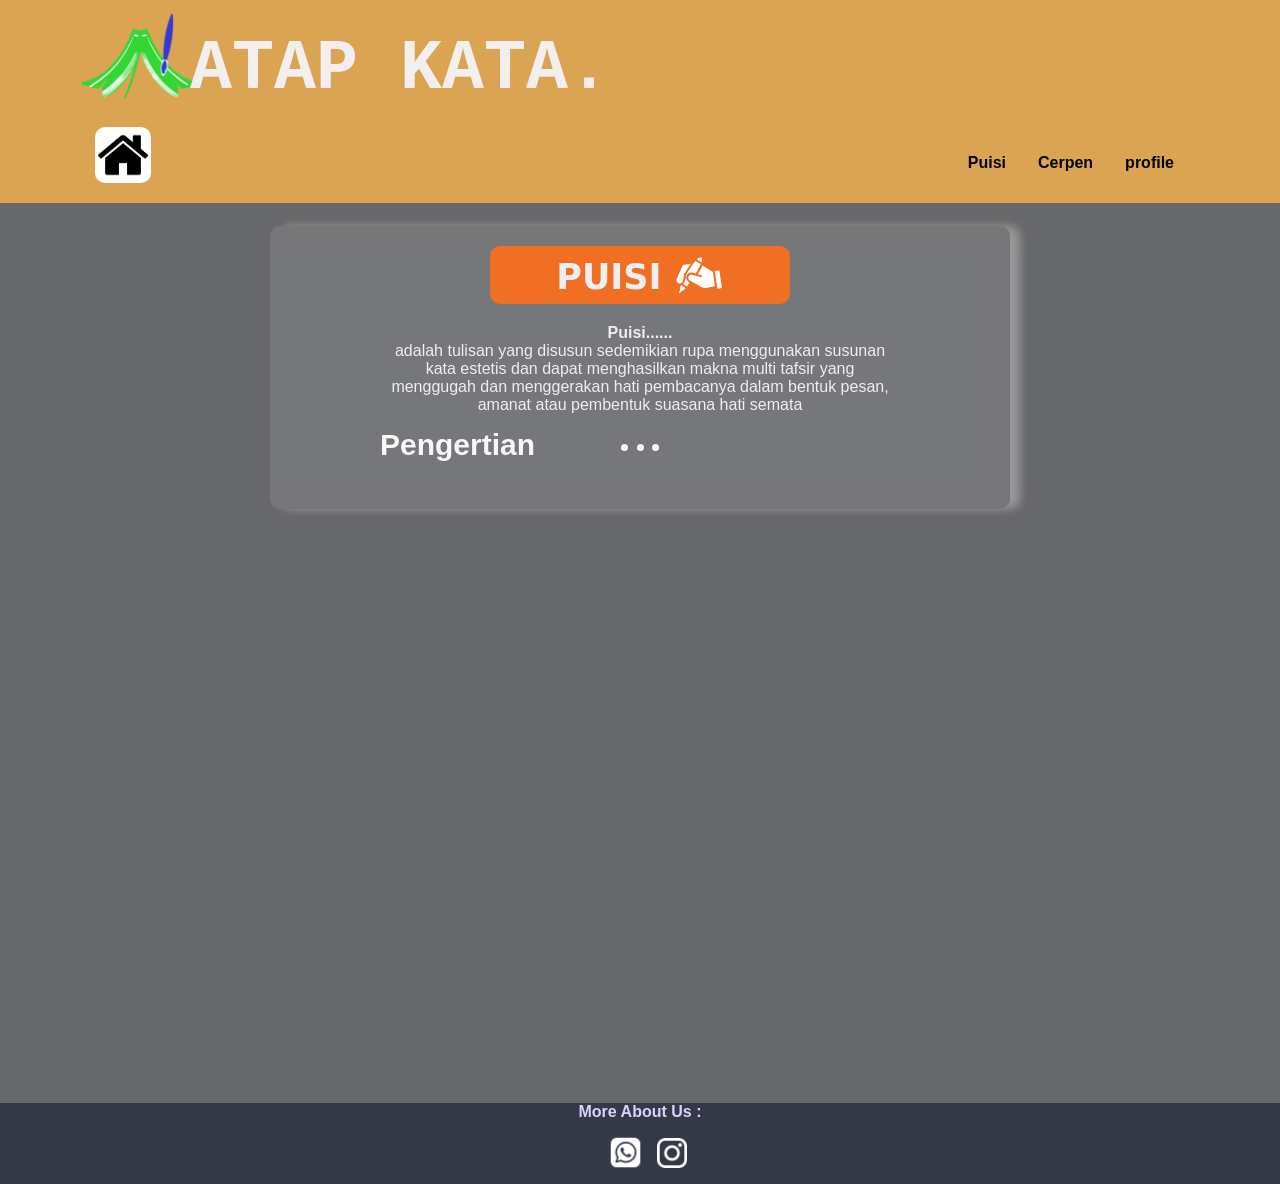
<file: index.html>
<!DOCTYPE html>
<html lang="en">
<head>
    <meta charset="UTF-8">
    <meta http-equiv="X-UA-Compatible" content="IE=edge">
    <meta name="viewport" content="width=device-width, initial-scale=1.0">
    <title>ATAP_KATA</title>
    <link rel="stylesheet" href="gya.css">
</head>
<nav>
    <div class="wrapper">
        <div class="potobuku">
            <img src="Untitled7_20230505212400.png"/>
        </div>
        <div class="logo"><a href=''>ATAP KATA.</a>
        </div>
        <a href="index.html" target="_blank">
            <img src="home.png" class="hmd"/>
        <div class="menu">      
<ul>
<li><a href="puisi.html">Puisi</a></menu>
<li><a href="stdcer.html">Cerpen</a></li>
<li><a href="profile.html">profile</a></li>
</ul>
        </div>
    </div>
</nav>
<section id="brnd">
  <div class="nd">
    <div class="sp">
      <div class="ps">
        <a href="puisi.html" class="wt">PUISI</a>
        <a href="puisi.html" target="_blank">
          <img src="handpen1.png" class="hanpen"/>
        </a>
    </div>
  </div>
  <arti>
    <pis>Puisi......</pis> adalah tulisan yang disusun sedemikian rupa menggunakan susunan kata estetis dan dapat menghasilkan makna multi tafsir yang menggugah dan menggerakan hati pembacanya dalam bentuk pesan, amanat atau pembentuk suasana hati semata
  </arti>
  
  <div style="text-align:center">
      <span class="dotbrnd" onclick="currentSlide(1)"></span>
      <span class="dotbrnd" onclick="currentSlide(2)"></span>
      <span class="dotbrnd" onclick="currentSlide(3)"></span>
    </div>
    <cat>Pengertian</cat>
  </div>
  </div>
</section>
<footer class="bawahin">
      More About Us :
      <div class="med10">
        <img src="logwa.png" class="med12"/>
        <div class="nowwa"></div>
        <a href="http://www.instagram.com/galih_gi22" target="_blank">
            <img src="logig.png" class="med13"/>
        </a>
        <a href="http://www.instagram.com/galih_gi22" class="nowa"></a>
    </div>
</footer>
 
</html>
</file>
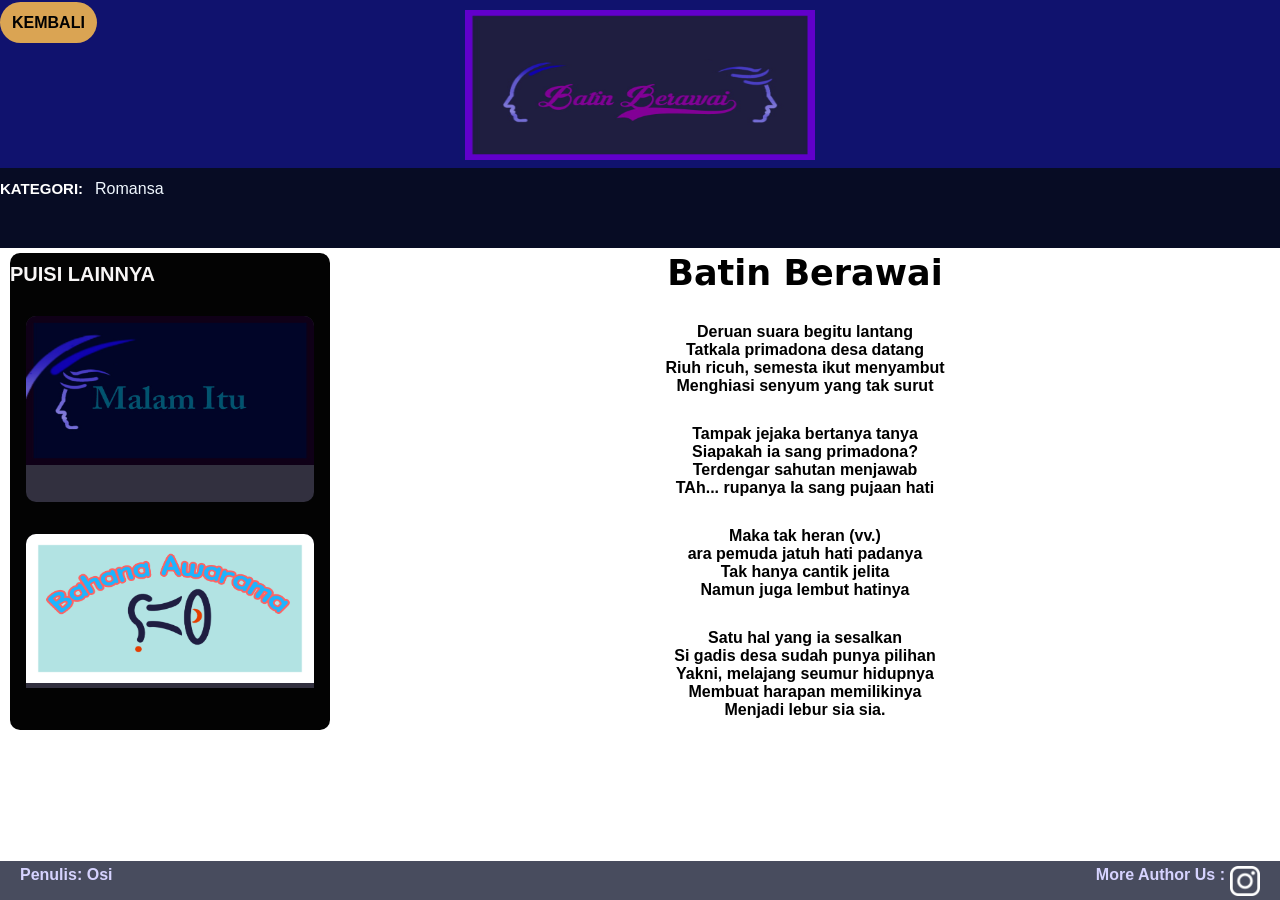
<file: cer.html>
<!DOCTYPE html>
<html lang="en">
<head>
    <meta charset="UTF-8">
    <meta http-equiv="X-UA-Compatible" content="IE=edge">
    <meta name="viewport" content="width=device-width, initial-scale=1.0">
    <title>cer</title>
    <link rel="stylesheet" href="gya.css">
</head>

<body>

    <header>
        <div class="pic1">
            <img class="picp" src="gam1.jpg"/>
            <p><a href="puisi.html" class="kem">KEMBALI</a></p>
        </div>
        
        <div class="tn">
            <div class="ket">
                <p3>KATEGORI: </p3>
                <p><a href="kat-romansa.html" class="kat">Romansa</a></p>
            </div>
        </div>
    </header>

        <section id="isi">
            <aside>
                <div class="lainnya">
                    PUISI LAINNYA
                </div>
                <section id="watsid">
                    <a href="cer5.html" target="_blank">
                        <div class="potsid">
                          <img class="asd" src="gam4.jpeg"/>
                          <P><a href="cer5.html" class="pusgq"></a></P>
                        </div>
                      </a>

                      <a href="cer2.html" target="_blank">
                        <div class="potsid">
                          <img class="asd" src="gam2.png"/>
                          <P><a href="cer2.html" class="pusgq"></a></P>
                        </div>
                      </a>

                      <a href="cer6.html" target="_blank">
                        <div class="potsid">
                          <img class="asd" src="gam5.png"/>
                          <P><a href="cer6.html" class="pusgq"></a></P>
                        </div>
                      </a>

                      <a href="cer3.html" target="_blank">
                        <div class="potsid">
                          <img class="asd" src="gam3.jpg"/>
                          <P><a href="cer3.html" class="pusgq"></a></P>
                        </div>
                      </a>

                      <a href="cer4.html" target="_blank">
                        <div class="potsid">
                          <img class="asd" src="gam6.png"/>
                          <P><a href="cer4.html" class="pusgq"></a></P>
                        </div>
                      </a>
                </section>
            </aside>
            <article>
                <div class="cle">
                    <div class="tl"> Batin Berawai </div>
                    <div class="cerpen">
                        <div class="ttl">
                    <div class="tyl"> Deruan suara begitu lantang </div>
                    <div class="tyl"> Tatkala primadona desa datang </div>
                    <div class="tyl"> Riuh ricuh, semesta ikut menyambut </div>
                    <div class="tyl"> Menghiasi senyum yang tak surut</div>
                </div>
                <div class="ttl2">
                    <div class="tyl2"> Tampak jejaka bertanya tanya </div>
                    <div class="tyl2"> Siapakah ia sang primadona? </div>
                    <div class="tyl2"> Terdengar sahutan menjawab </div>
                    <div class="tyl2"> TAh... rupanya Ia sang pujaan hati </div>
                </div>
                <div class="ttl3">
                    <div class="tyl3"> Maka tak heran (vv.) </div>
                    <div class="tyl3"> ara pemuda jatuh hati padanya </div>
                    <div class="tyl3"> Tak hanya cantik jelita </div>
                    <div class="tyl3">Namun juga lembut hatinya </div>
                </div>
                <div class="ttl4">
                    <div class="tyl4"> Satu hal yang ia sesalkan </div>
                    <div class="tyl4"> Si gadis desa sudah punya pilihan </div>
                    <div class="tyl4"> Yakni, melajang seumur hidupnya </div>
                    <div class="tyl4">Membuat harapan memilikinya </div>
                    <div class="tyl4">Menjadi lebur sia sia. </div>
                </div>
                    </div>
                </div>
            </article>
        </section>   
</body>
<footer class="bawah">
  <auth1>
    Penulis: Osi
    <auth>
      More Author Us :
        <a href="http://www.instagram.com/" target="_blank">
            <img src="logig.png" class="med20"/>
        </a>
  </auth>
  </auth1>
</footer>
</html>
</file>
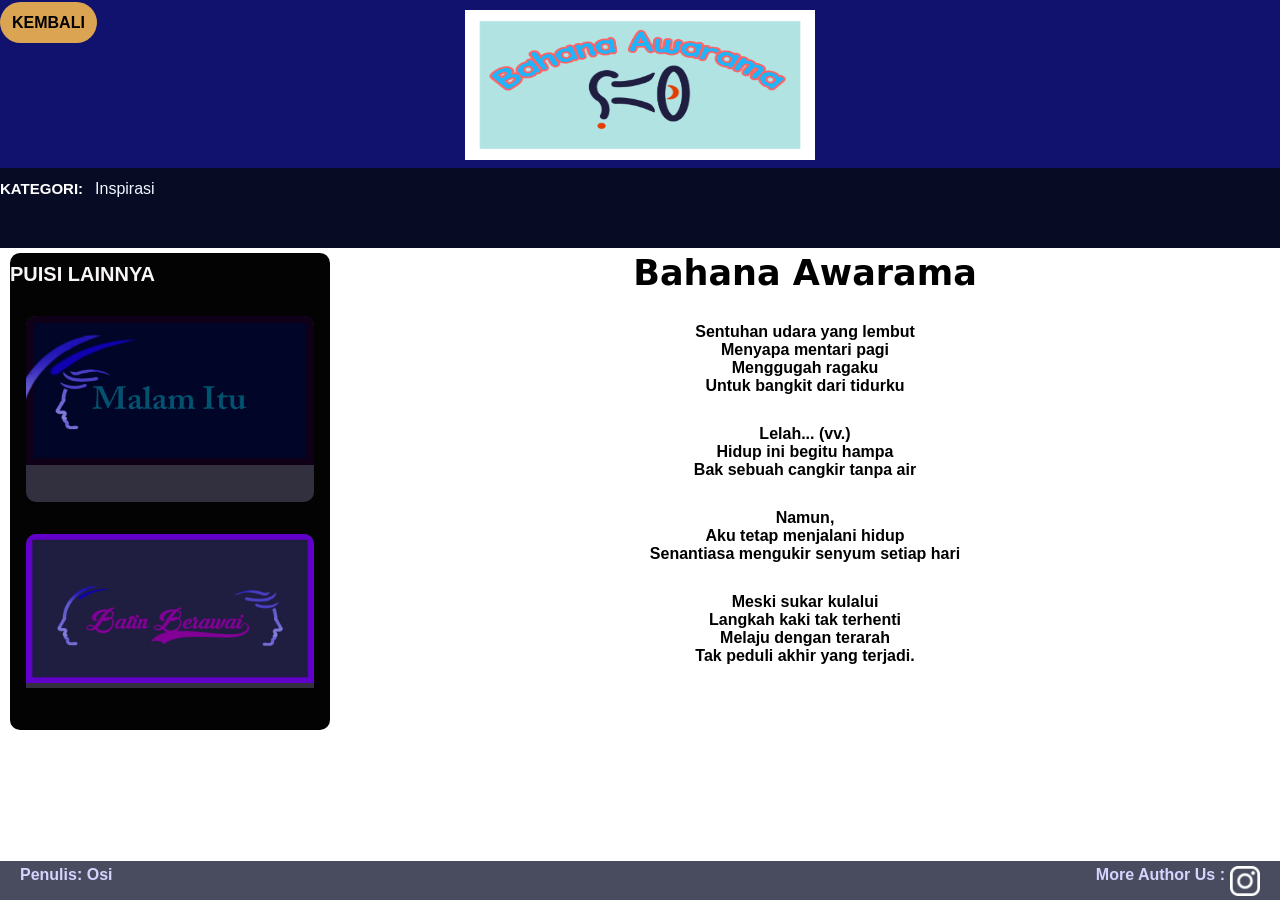
<file: cer2.html>
<!DOCTYPE html>
<html lang="en">
<head>
    <meta charset="UTF-8">
    <meta http-equiv="X-UA-Compatible" content="IE=edge">
    <meta name="viewport" content="width=device-width, initial-scale=1.0">
    <title>cer</title>
    <link rel="stylesheet" href="gya.css">
</head>

<body>

    <header>
        <div class="pic1">
            <img class="picp" src="gam2.png"/>
            <p><a href="puisi.html" class="kem">KEMBALI</a></p>
        </div>
        
        <div class="tn">
            <div class="ket">
                <p3>KATEGORI: </p3>
                <p><a href="kat-insp.html" class="kat">Inspirasi</a></p>
            </div>
        </div>
    </header>

        <section id="isi">
            <aside>
                <div class="lainnya">
                    PUISI LAINNYA
                </div>
                <section id="watsid">
                  <a href="cer5.html" target="_blank">
                      <div class="potsid">
                        <img class="asd" src="gam4.jpeg"/>
                        <P><a href="cer5.html" class="pusgq"></a></P>
                      </div>
                    </a>

                    <a href="cer.html" target="_blank">
                      <div class="potsid">
                        <img class="asd" src="gam1.jpg"/>
                        <P><a href="cer.html" class="pusgq"></a></P>
                      </div>
                    </a>

                    <a href="cer6.html" target="_blank">
                      <div class="potsid">
                        <img class="asd" src="gam5.png"/>
                        <P><a href="cer6.html" class="pusgq"></a></P>
                      </div>
                    </a>

                    <a href="cer3.html" target="_blank">
                      <div class="potsid">
                        <img class="asd" src="gam3.jpg"/>
                        <P><a href="cer3.html" class="pusgq"></a></P>
                      </div>
                    </a>

                    <a href="cer4.html" target="_blank">
                      <div class="potsid">
                        <img class="asd" src="gam6.png"/>
                        <P><a href="cer4.html" class="pusgq"></a></P>
                      </div>
                    </a>
              </section>
            </aside>
            <article>
                <div class="cle">
                    <div class="tl"> Bahana Awarama </div>
                    <div class="cerpen">
                        <div class="ttl">
                    <div class="tyl"> Sentuhan udara yang lembut</div>
                    <div class="tyl"> Menyapa mentari pagi </div>
                    <div class="tyl"> Menggugah ragaku </div>
                    <div class="tyl"> Untuk bangkit dari tidurku</div>
                </div>
                <div class="ttl2">
                    <div class="tyl2"> Lelah... (vv.)</div>
                    <div class="tyl2"> Hidup ini begitu hampa </div>
                    <div class="tyl2"> Bak sebuah cangkir tanpa air </div>
                </div>
                <div class="ttl3">
                    <div class="tyl3"> Namun, </div>
                    <div class="tyl3"> Aku tetap menjalani hidup </div>
                    <div class="tyl3"> Senantiasa mengukir senyum setiap hari </div>
                </div>
                <div class="ttl4">
                    <div class="tyl4"> Meski sukar kulalui</div>
                    <div class="tyl4">  Langkah kaki tak terhenti </div>
                    <div class="tyl4">  Melaju dengan terarah </div>
                    <div class="tyl4"> Tak peduli akhir yang terjadi. </div>
                </div>
                    </div>
                </div>
            </article>
        </section>   
</body>
<footer class="bawah">
  <auth1>
    Penulis: Osi
    <auth>
      More Author Us :
        <a href="http://www.instagram.com/" target="_blank">
            <img src="logig.png" class="med20"/>
        </a>
  </auth>
  </auth1>
</footer>
</html>
</file>
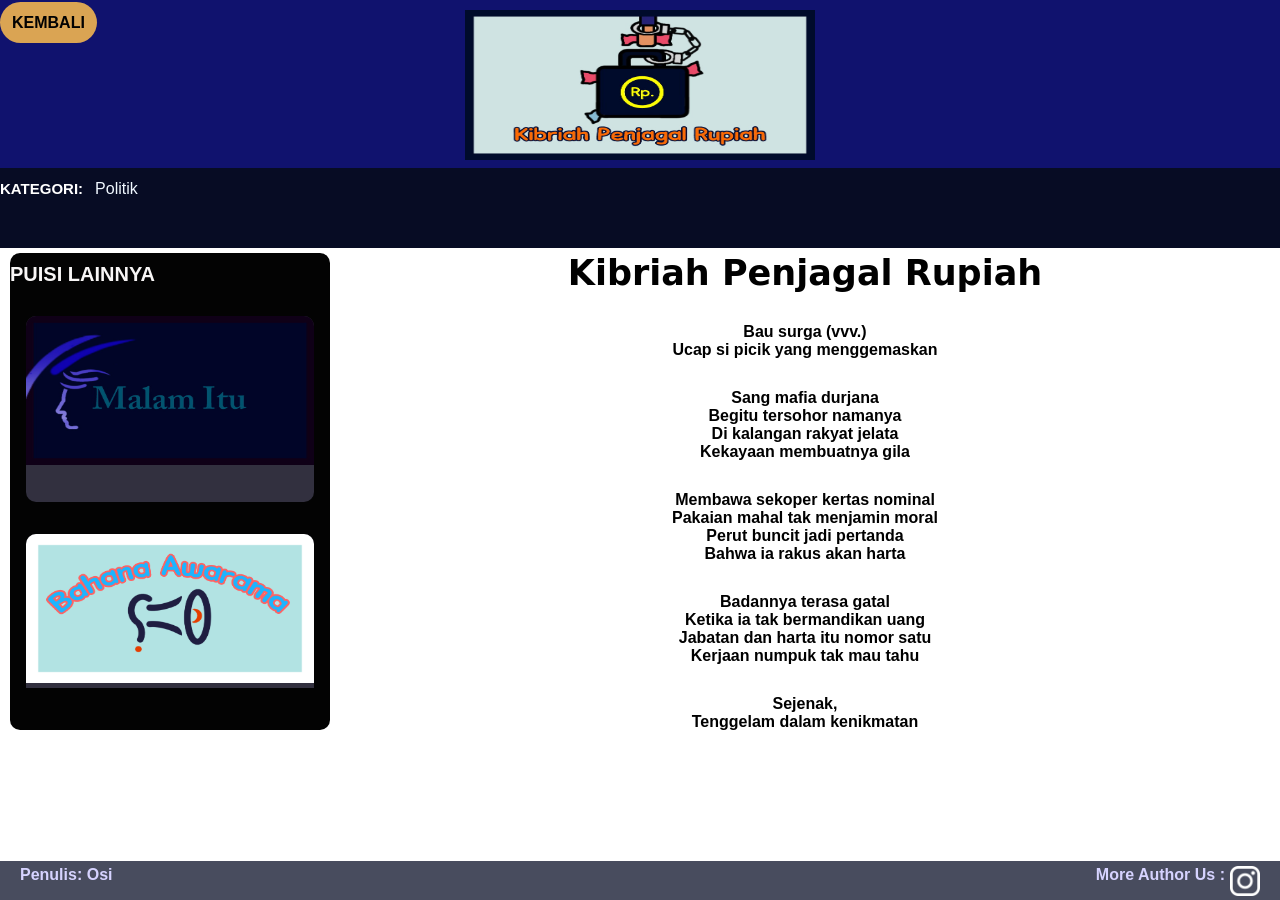
<file: cer3.html>
<!DOCTYPE html>
<html lang="en">
<head>
    <meta charset="UTF-8">
    <meta http-equiv="X-UA-Compatible" content="IE=edge">
    <meta name="viewport" content="width=device-width, initial-scale=1.0">
    <title>cer</title>
    <link rel="stylesheet" href="gya.css">
</head>

<body>

    <header>
        <div class="pic1">
            <img class="picp" src="gam3.jpg"/>
            <p><a href="puisi.html" class="kem">KEMBALI</a></p>
        </div>
        
        <div class="tn">
            <div class="ket">
                <p3>KATEGORI: </p3>
                <p><a href="kat-politik.html" class="kat">Politik</a></p>
            </div>
        </div>
    </header>

        <section id="isi">
            <aside>
                <div class="lainnya">
                    PUISI LAINNYA
                </div>
                <section id="watsid">
                    <a href="cer5.html" target="_blank">
                        <div class="potsid">
                          <img class="asd" src="gam4.jpeg"/>
                          <P><a href="cer5.html" class="pusgq"></a></P>
                        </div>
                      </a>

                      <a href="cer2.html" target="_blank">
                        <div class="potsid">
                          <img class="asd" src="gam2.png"/>
                          <P><a href="cer2.html" class="pusgq"></a></P>
                        </div>
                      </a>

                      <a href="cer6.html" target="_blank">
                        <div class="potsid">
                          <img class="asd" src="gam5.png"/>
                          <P><a href="cer6.html" class="pusgq"></a></P>
                        </div>
                      </a>

                      <a href="cer.html" target="_blank">
                        <div class="potsid">
                          <img class="asd" src="gam1.jpg"/>
                          <P><a href="cer.html" class="pusgq"></a></P>
                        </div>
                      </a>

                      <a href="cer4.html" target="_blank">
                        <div class="potsid">
                          <img class="asd" src="gam6.png"/>
                          <P><a href="cer4.html" class="pusgq"></a></P>
                        </div>
                      </a>
                </section>
            </aside>
            <article>
                <div class="cle">
                    <div class="tl"> Kibriah Penjagal Rupiah </div>
                    <div class="cerpen">
                        <div class="ttl">
                    <div class="tyl"> Bau surga (vvv.)</div>
                    <div class="tyl"> Ucap si picik yang menggemaskan </div>
                </div>
                <div class="ttl2">
                    <div class="tyl2">Sang mafia durjana</div>
                    <div class="tyl2"> Begitu tersohor namanya </div>
                    <div class="tyl2"> Di kalangan rakyat jelata </div>
                    <div class="tyl2"> Kekayaan membuatnya gila </div>
                </div>
                <div class="ttl3">
                    <div class="tyl3"> Membawa sekoper kertas nominal </div>
                    <div class="tyl3"> Pakaian mahal tak menjamin moral </div>
                    <div class="tyl3"> Perut buncit jadi pertanda </div>
                    <div class="tyl3">  Bahwa ia rakus akan harta </div>
                </div>
                <div class="ttl4">
                    <div class="tyl4">Badannya terasa gatal </div>
                    <div class="tyl4">  Ketika ia tak bermandikan uang </div>
                    <div class="tyl4">  Jabatan dan harta itu nomor satu </div>
                    <div class="tyl4"> Kerjaan numpuk tak mau tahu </div>
                </div>

                <div class="ttl4">
                    <div class="tyl4">Sejenak, </div>
                    <div class="tyl4">  Tenggelam dalam kenikmatan </div>
                    <div class="tyl4">  Kroco hina semakin membudaya </div>
                    <div class="tyl4"> Bau azab semakin terasa </div>
                    <div class="tyl4"> Menunggu Tuhan yang membalasnya. </div>
                </div>
                    </div>
                </div>
            </article>
        </section>   
</body>
<footer class="bawah">
    <auth1>
        Penulis: Osi
        <auth>
          More Author Us :
            <a href="http://www.instagram.com/" target="_blank">
                <img src="logig.png" class="med20"/>
            </a>
      </auth>
      </auth1>
</footer>
</html>
</file>
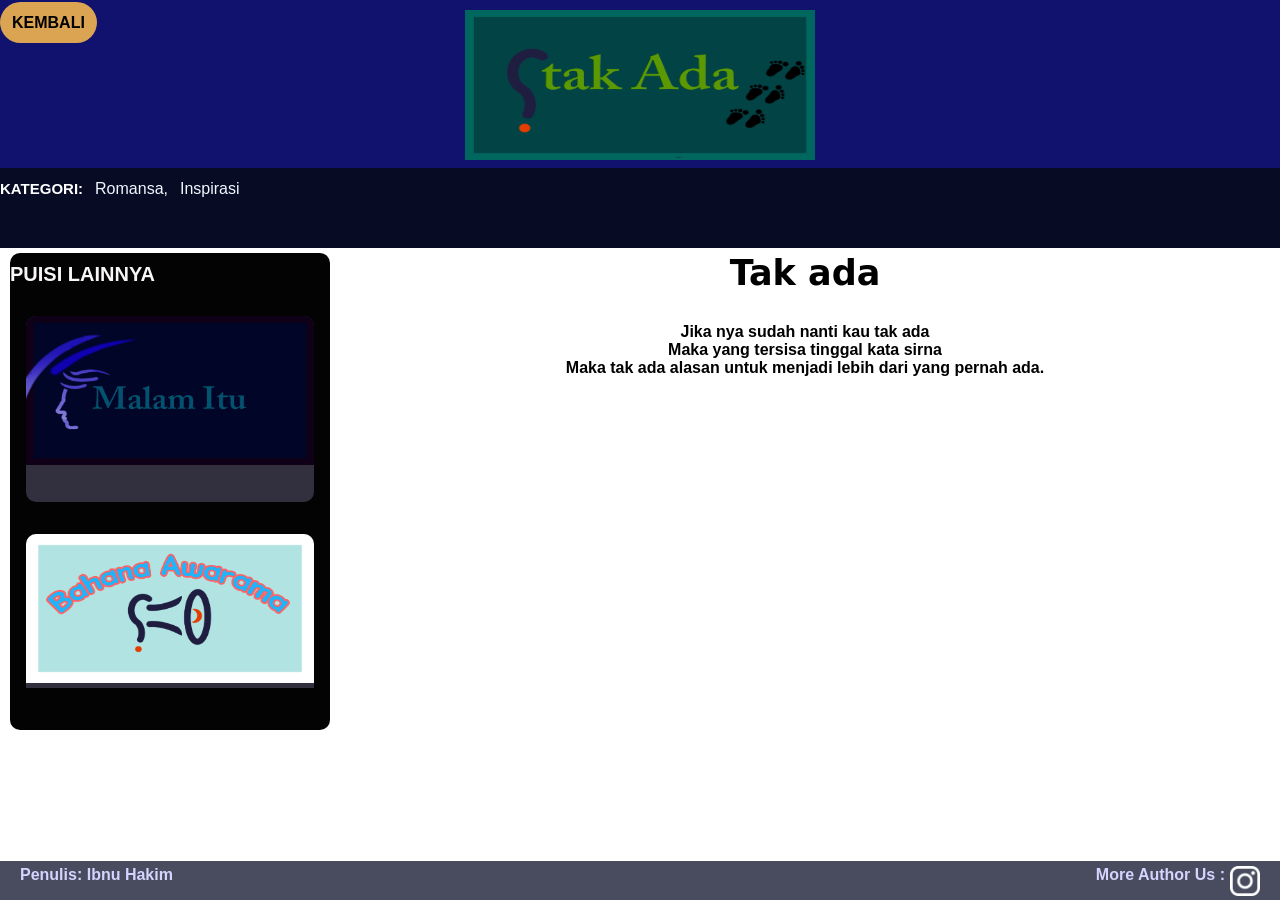
<file: cer4.html>
<!DOCTYPE html>
<html lang="en">
<head>
    <meta charset="UTF-8">
    <meta http-equiv="X-UA-Compatible" content="IE=edge">
    <meta name="viewport" content="width=device-width, initial-scale=1.0">
    <title>cer</title>
    <link rel="stylesheet" href="gya.css">
</head>

<body>

    <header>
        <div class="pic1">
            <img class="picp" src="gam6.png"/>
            <p><a href="puisi.html" class="kem">KEMBALI</a></p>
        </div>
        
        <div class="tn">
            <div class="ket">
                <p3>KATEGORI: </p3>
                <p><a href="kat-romansa.html" class="kat">Romansa, </a></p>
                <p><a href="kat-insp.html" class="kat">Inspirasi</a></p>
            </div>
        </div>
    </header>

        <section id="isi">
            <aside>
                <div class="lainnya">
                    PUISI LAINNYA
                </div>
                <section id="watsid">
                  <a href="cer5.html" target="_blank">
                      <div class="potsid">
                        <img class="asd" src="gam4.jpeg"/>
                        <P><a href="cer5.html" class="pusgq"></a></P>
                      </div>
                    </a>

                    <a href="cer2.html" target="_blank">
                      <div class="potsid">
                        <img class="asd" src="gam2.png"/>
                        <P><a href="cer2.html" class="pusgq"></a></P>
                      </div>
                    </a>

                    <a href="cer6.html" target="_blank">
                      <div class="potsid">
                        <img class="asd" src="gam5.png"/>
                        <P><a href="cer6.html" class="pusgq"></a></P>
                      </div>
                    </a>

                    <a href="cer3.html" target="_blank">
                      <div class="potsid">
                        <img class="asd" src="gam3.jpg"/>
                        <P><a href="cer3.html" class="pusgq"></a></P>
                      </div>
                    </a>

                    <a href="cer.html" target="_blank">
                      <div class="potsid">
                        <img class="asd" src="gam1.jpg"/>
                        <P><a href="cer.html" class="pusgq"></a></P>
                      </div>
                    </a>
              </section>
            </aside>
            <article>
                <div class="cle">
                    <div class="tl"> Tak ada </div>
                    <div class="cerpen">
                        <div class="ttl">
                    <div class="tyl"> Jika nya sudah nanti kau tak ada </div>
                    <div class="tyl"> Maka yang tersisa tinggal   kata sirna </div>
                    <div class="tyl"> Maka tak ada alasan untuk menjadi lebih dari yang pernah ada. </div>
                </div>
                
                    </div>
                </div>
            </article>
        </section>   
</body>
<footer class="bawah">
  <auth1>
    Penulis: Ibnu Hakim
    <auth>
      More Author Us :
        <a href="http://www.instagram.com/" target="_blank">
            <img src="logig.png" class="med20"/>
        </a>
  </auth>
  </auth1>
</footer>
</html>
</file>
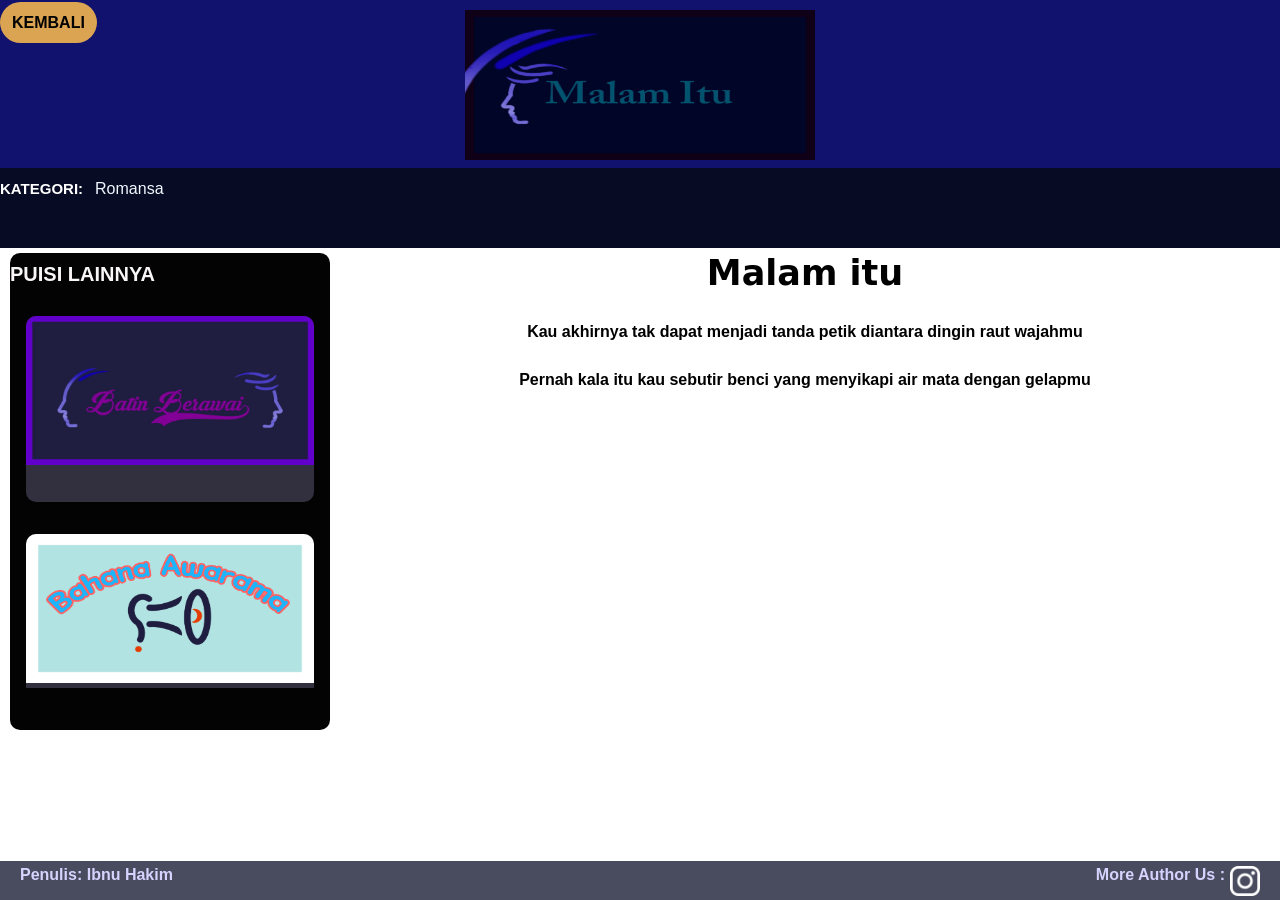
<file: cer5.html>
<!DOCTYPE html>
<html lang="en">
<head>
    <meta charset="UTF-8">
    <meta http-equiv="X-UA-Compatible" content="IE=edge">
    <meta name="viewport" content="width=device-width, initial-scale=1.0">
    <title>cer</title>
    <link rel="stylesheet" href="gya.css">
</head>

<body>

    <header>
        <div class="pic1">
            <img class="picp" src="gam4.jpeg"/>
            <p><a href="puisi.html" class="kem">KEMBALI</a></p>
        </div>
        
        <div class="tn">
            <div class="ket">
                <p3>KATEGORI: </p3>
                <p><a href="kat-romansa.html" class="kat">Romansa</a></p>
            </div>
        </div>
    </header>

        <section id="isi">
            <aside>
                <div class="lainnya">
                    PUISI LAINNYA
                </div>
                <section id="watsid">
                  <a href="cer.html" target="_blank">
                      <div class="potsid">
                        <img class="asd" src="gam1.jpg"/>
                        <P><a href="cer.html" class="pusgq"></a></P>
                      </div>
                    </a>

                    <a href="cer2.html" target="_blank">
                      <div class="potsid">
                        <img class="asd" src="gam2.png"/>
                        <P><a href="cer2.html" class="pusgq"></a></P>
                      </div>
                    </a>

                    <a href="cer6.html" target="_blank">
                      <div class="potsid">
                        <img class="asd" src="gam5.png"/>
                        <P><a href="cer6.html" class="pusgq"></a></P>
                      </div>
                    </a>

                    <a href="cer3.html" target="_blank">
                      <div class="potsid">
                        <img class="asd" src="gam3.jpg"/>
                        <P><a href="cer3.html" class="pusgq"></a></P>
                      </div>
                    </a>

                    <a href="cer4.html" target="_blank">
                      <div class="potsid">
                        <img class="asd" src="gam6.png"/>
                        <P><a href="cer4.html" class="pusgq"></a></P>
                      </div>
                    </a>
              </section>
            </aside>
            <article>
                <div class="cle">
                    <div class="tl"> Malam itu </div>
                    <div class="cerpen">
                        <div class="ttl">
                    <div class="tyl"> Kau akhirnya tak dapat menjadi tanda petik diantara dingin raut wajahmu </div>
                </div>

                <div class="ttl2">
                    <div class="tyl2"> Pernah kala itu kau sebutir benci yang menyikapi air mata dengan gelapmu </div>
                </div>
                
                    </div>
                </div>
            </article>
        </section>   
</body>
<footer class="bawah">
  <auth1>
    Penulis: Ibnu Hakim
    <auth>
      More Author Us :
        <a href="http://www.instagram.com/" target="_blank">
            <img src="logig.png" class="med20"/>
        </a>
  </auth>
  </auth1>
</footer>
</html>
</file>
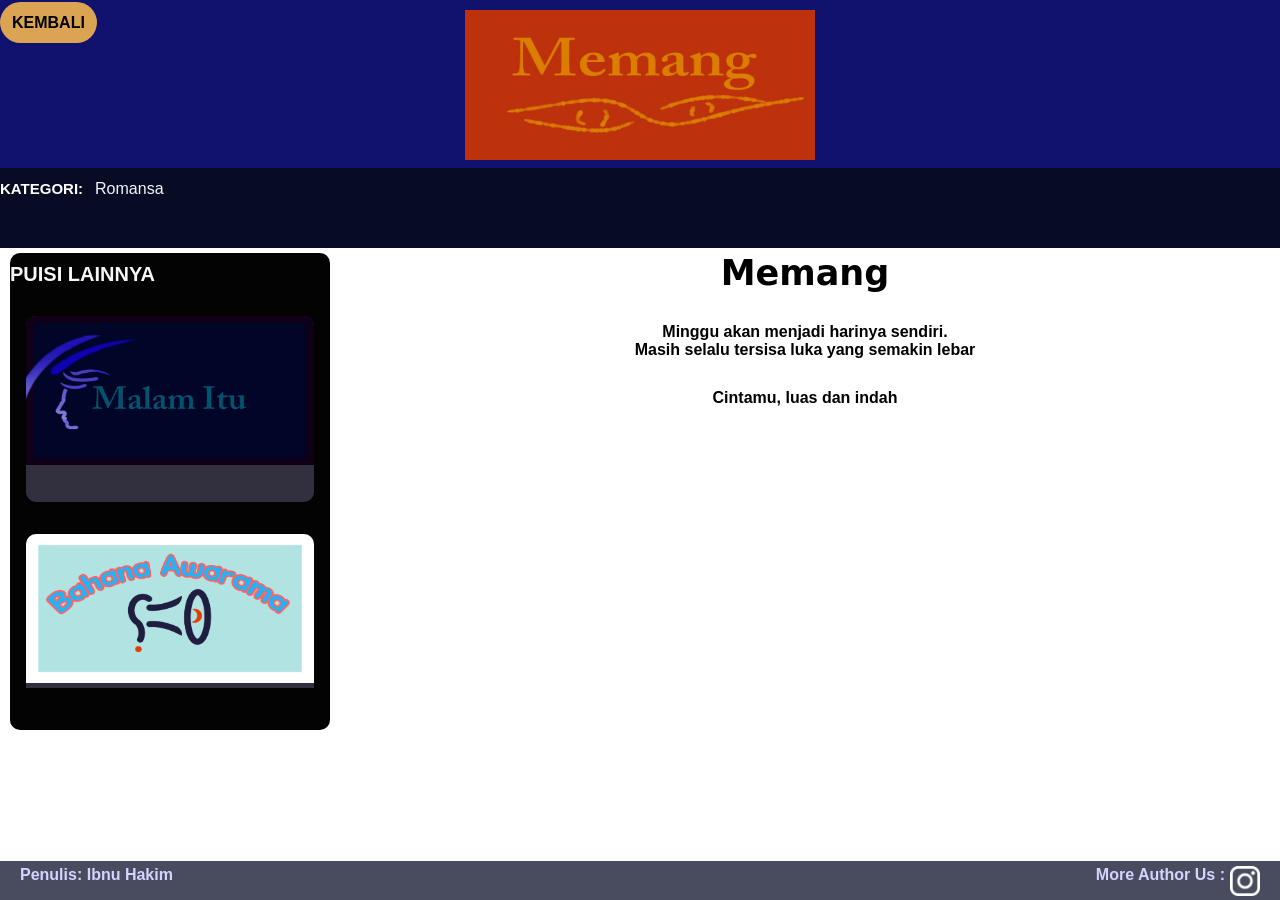
<file: cer6.html>
<!DOCTYPE html>
<html lang="en">
<head>
    <meta charset="UTF-8">
    <meta http-equiv="X-UA-Compatible" content="IE=edge">
    <meta name="viewport" content="width=device-width, initial-scale=1.0">
    <title>cer</title>
    <link rel="stylesheet" href="gya.css">
</head>

<body>

    <header>
        <div class="pic1">
            <img class="picp" src="gam5.png"/>
            <p><a href="puisi.html" class="kem">KEMBALI</a></p>
        </div>
        
        <div class="tn">
            <div class="ket">
                <p3>KATEGORI: </p3>
                <p><a href="kat-romansa.html" class="kat">Romansa</a></p>
            </div>
        </div>
    </header>

        <section id="isi">
            <aside>
                <div class="lainnya">
                    PUISI LAINNYA
                </div>
                <section id="watsid">
                  <a href="cer5.html" target="_blank">
                      <div class="potsid">
                        <img class="asd" src="gam4.jpeg"/>
                        <P><a href="cer5.html" class="pusgq"></a></P>
                      </div>
                    </a>

                    <a href="cer2.html" target="_blank">
                      <div class="potsid">
                        <img class="asd" src="gam2.png"/>
                        <P><a href="cer2.html" class="pusgq"></a></P>
                      </div>
                    </a>

                    <a href="cer.html" target="_blank">
                      <div class="potsid">
                        <img class="asd" src="gam1.jpg"/>
                        <P><a href="cer.html" class="pusgq"></a></P>
                      </div>
                    </a>

                    <a href="cer3.html" target="_blank">
                      <div class="potsid">
                        <img class="asd" src="gam3.jpg"/>
                        <P><a href="cer3.html" class="pusgq"></a></P>
                      </div>
                    </a>

                    <a href="cer4.html" target="_blank">
                      <div class="potsid">
                        <img class="asd" src="gam6.png"/>
                        <P><a href="cer4.html" class="pusgq"></a></P>
                      </div>
                    </a>
              </section>
            </aside>
            <article>
                <div class="cle">
                    <div class="tl"> Memang </div>
                    <div class="cerpen">
                        <div class="ttl">
                    <div class="tyl"> Minggu akan menjadi harinya sendiri.  </div>
                        <div class="tyl"> Masih selalu tersisa luka yang semakin lebar </div>
                </div>

                <div class="ttl2">
                    <div class="tyl2">Cintamu, luas dan indah </div>
                </div>
                
                    </div>
                </div>
            </article>
        </section>   
</body>
<footer class="bawah">
  <auth1>
    Penulis: Ibnu Hakim
    <auth>
      More Author Us :
        <a href="http://www.instagram.com/" target="_blank">
            <img src="logig.png" class="med20"/>
        </a>
  </auth>
  </auth1>
</html>
</file>
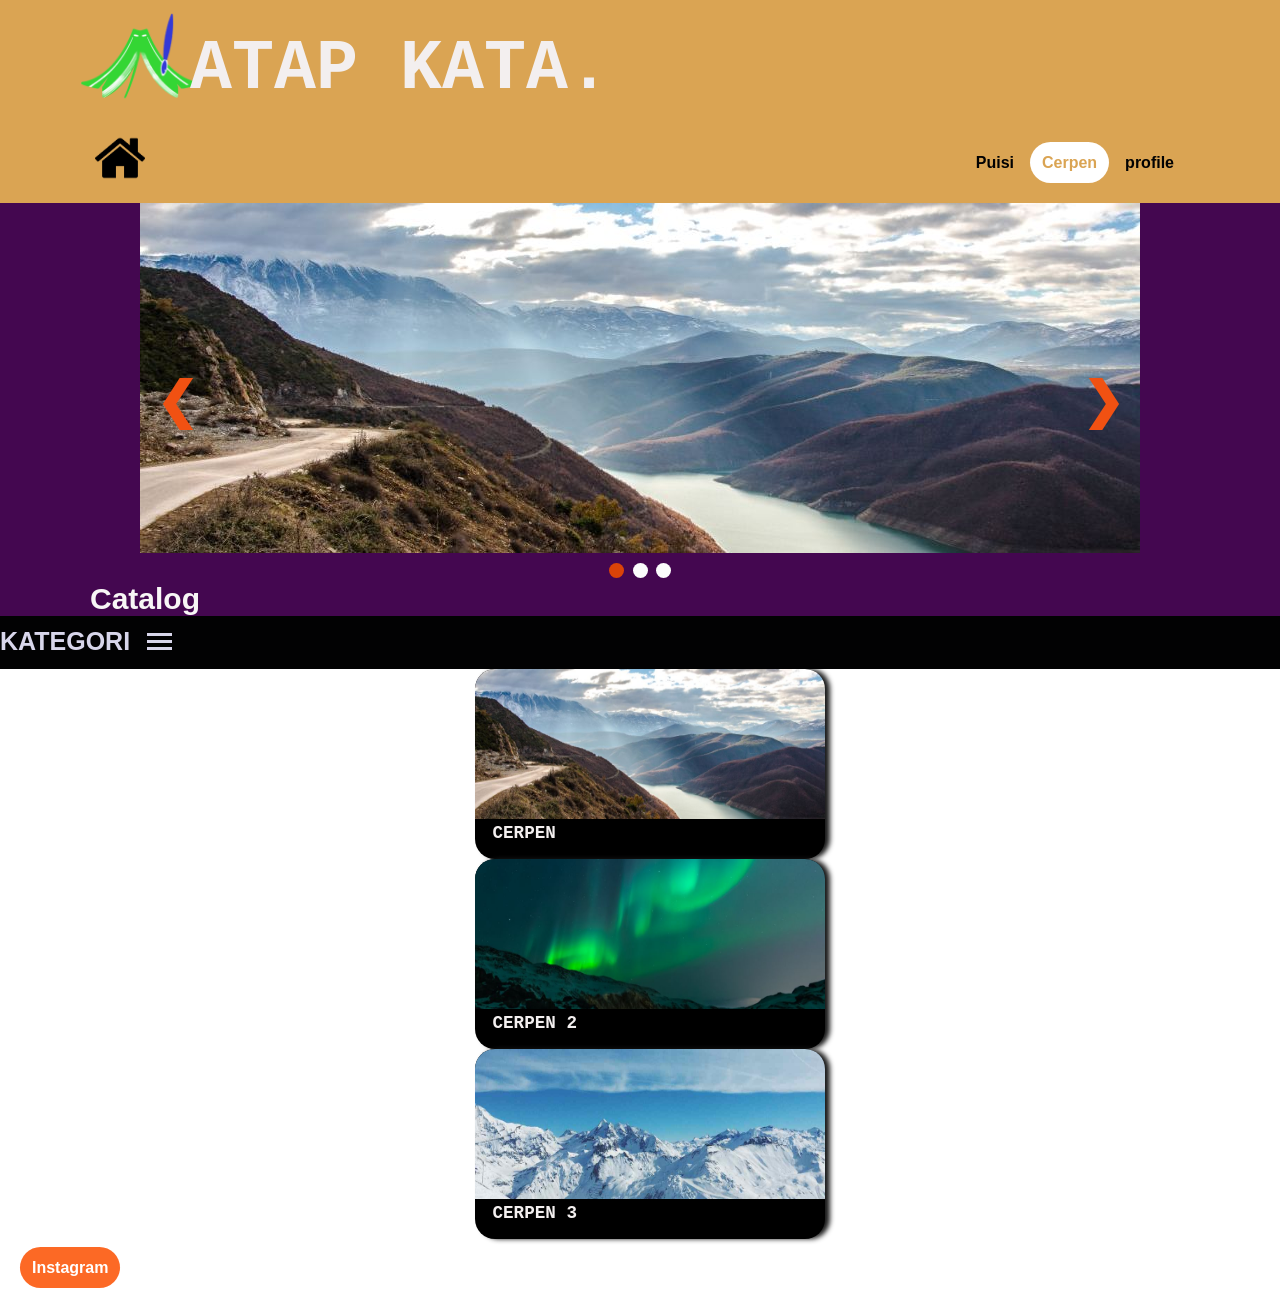
<file: cerpen.html>
<!DOCTYPE html>
<html lang="en">
<head>
    <meta charset="UTF-8">
    <meta http-equiv="X-UA-Compatible" content="IE=edge">
    <meta name="viewport" content="width=device-width, initial-scale=1.0">
    <title>ATAP_KATA</title>
    <link rel="stylesheet" href="gya.css">
</head>
<nav>
    <div class="wrapper">
        <div class="potobuku">
            <img src="Untitled7_20230505212400.png"/>
        </div>
        <div class="logo"><a href=''>ATAP KATA.</a></div>
        <a href="puisi.html" target="_blank">
          <img src="home.png" class="hm"/>
        <div class="menu">      
<ul>
<li><a href="puisi.html">Puisi</a></menu>
<li><a href="cerpen.html" class="active">Cerpen</a></li>
<li><a href="profile.html">profile</a></li>
</ul>
        </div>
    </div>
</nav>
<section id="slw2">
<div class="slideshow-container">
    <div class="mySlides fade">
        <a href="psi.html" target="_blank">
          <img src="img1.jpg" style="width:100%">
        </a>
      </div>
    
      <div class="mySlides fade">
        <a href="psi2.html" target="_blank">
          <img src="img2.jpg" style="width:100%">
        </a>
      </div>
    
      <div class="mySlides fade">
        <a href="psi3.html" target="_blank">
          <img src="img3.jpg" style="width:100%">
        </a>
      </div>
      <a class="prev" onclick="plusSlides(-1)">&#10094;</a>
      <a class="next" onclick="plusSlides(1)">&#10095;</a>
</div>
<div style="text-align:center">
    <span class="dot" onclick="currentSlide(1)"></span>
    <span class="dot" onclick="currentSlide(2)"></span>
    <span class="dot" onclick="currentSlide(3)"></span>
  </div>
  <p2>Catalog</p2>
</section>
  <script>
    let slideIndex = 1;
showSlides(slideIndex);

// Next/previous controls
function plusSlides(n) {
  showSlides(slideIndex += n);
}

// Thumbnail image controls
function currentSlide(n) {
  showSlides(slideIndex = n);
}

function showSlides(n) {
  let i;
  let slides = document.getElementsByClassName("mySlides");
  let dots = document.getElementsByClassName("dot");
  if (n > slides.length) {slideIndex = 1}
  if (n < 1) {slideIndex = slides.length}
  for (i = 0; i < slides.length; i++) {
    slides[i].style.display = "none";
  }
  for (i = 0; i < dots.length; i++) {
    dots[i].className = dots[i].className.replace(" active", "");
  }
  slides[slideIndex-1].style.display = "block";
  dots[slideIndex-1].className += " active";
}
  </script>
<section id="tm">
  <div class="ri">
    <div class="ka">
      <h1>KATEGORI</h1>
      <a href="javascript:void(0);" class="icon" onclick="myFunction()">
        <i class="si">
          <div class="gar"></div>
          <div class="gar"></div>
          <div class="gar"></div>
        </i>
      </a>
    </div>
    <div id="myLinks">
      <a href="#news">News</a>
      <a href="#contact">Contact</a>
      <a href="#about">About</a>
    </div>
  </div>
  <script>
    function myFunction() {
  var x = document.getElementById("myLinks");
  if (x.style.display === "block") {
    x.style.display = "none";
  } else {
    x.style.display = "block";
  }
}
  </script>
</section>
<body>
      <section id="Home">
        <div class="homen">
          <a href="psi.html" target="_blank">
            <div class="potpus">
              <img class="as" src="img1.jpg"/>
              <P><a href="psi.html" class="pusg">CERPEN</a></P>
            </div>
          </a>
  
          <a href="psi2.html" target="_blank">
            <div class="potpus">
              <img class="as" src="img2.jpg"/>
              <P><a href="psi2.html" class="pusg">CERPEN 2</a></P>
            </div>
          </a>

          <a href="psi3.html" target="_blank">
            <div class="potpus">
              <img class="as" src="img3.jpg"/>
              <P><a href="psi3.html" class="pusg">CERPEN 3</a></P>
            </div>
          </a>
        </div>
        <div class="Tbl-inst">
          <p><a href="http://www.instagram.com/galih_gi22" class="Tbl-inst">Instagram</a></p>
      </div>
       </div>

       
    </div>
</body>
</html>
</file>
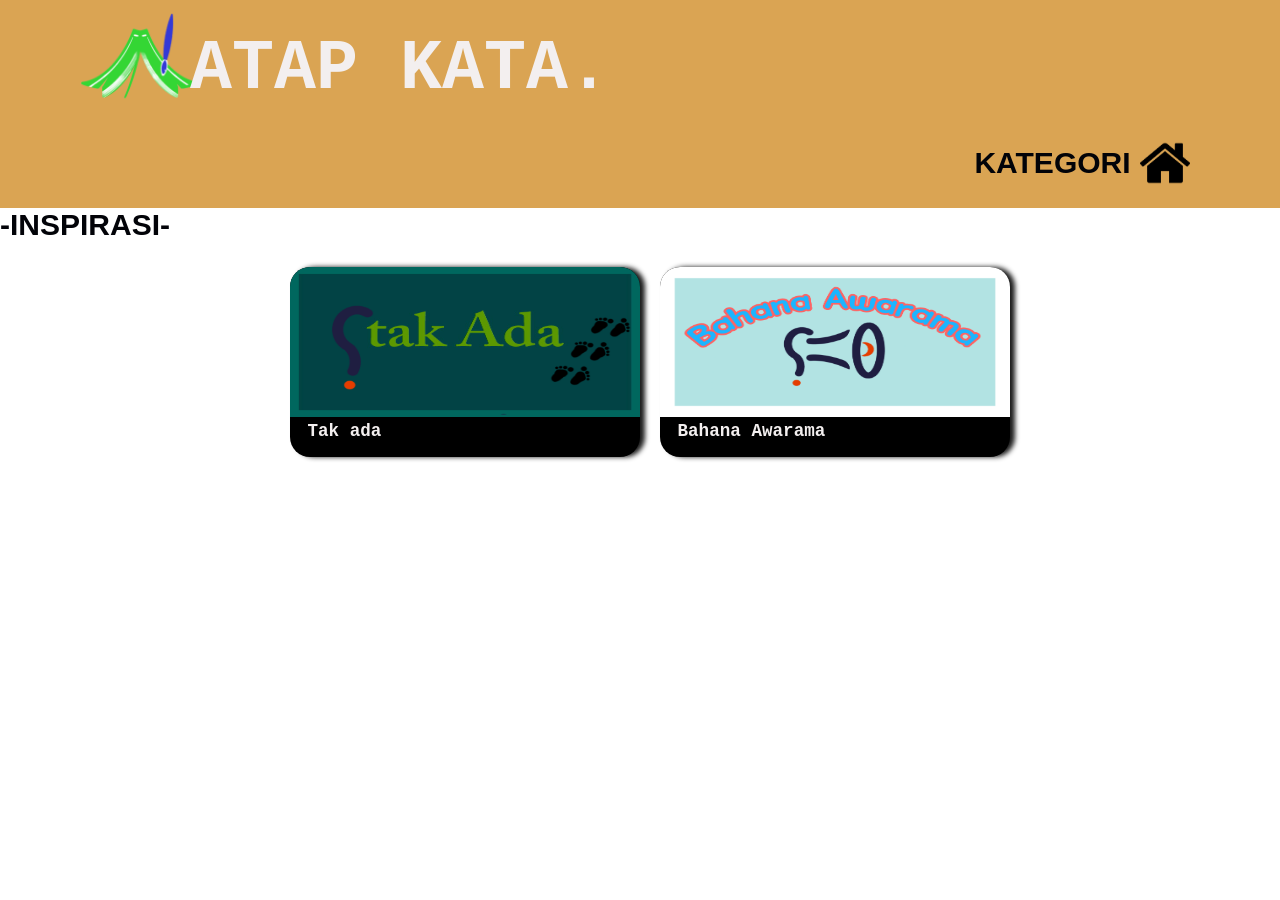
<file: kat-insp.html>
<!DOCTYPE html>
<html lang="en">
    <head>
        <meta charset="UTF-8">
        <meta http-equiv="X-UA-Compatible" content="IE=edge">
        <meta name="viewport" content="width=device-width, initial-scale=1.0">
        <title>ATAP_KATA</title>
        <link rel="stylesheet" href="gya.css">
    </head>
    <nav>
        <div class="wrapper">
            <div class="potobuku">
                <img src="Untitled7_20230505212400.png"/>
            </div>
            <div class="logo"><a href=''>ATAP KATA.</a></div>
            <div class="menu">      
    <ul>
        <p4>KATEGORI</p4>
        <a href="puisi.html" target="_blank">
            <img src="home.png" class="hm"/>
        </a>
    </ul>
            </div>
        </div>
    </nav>   
<body>
    <p4>-INSPIRASI-</p4>
    <section id="Home">
        <div class="homen">
            <div class="dis">
                <a href="cer4.html" target="_blank">
                    <div class="potpus">
                      <img class="as" src="gam6.png"/>
                      <P><a href="cer4.html" class="pusg">Tak ada</a></P>
                    </div>
                </a>
                <a href="cer2.html" target="_blank">
                    <div class="potpus">
                      <img class="as" src="gam2.png"/>
                      <P><a href="cer2.html" class="pusg">Bahana Awarama</a></P>
                    </div>
                </a>
            </div>
        </div>
    </div>      
    
</body>
</html>
</file>
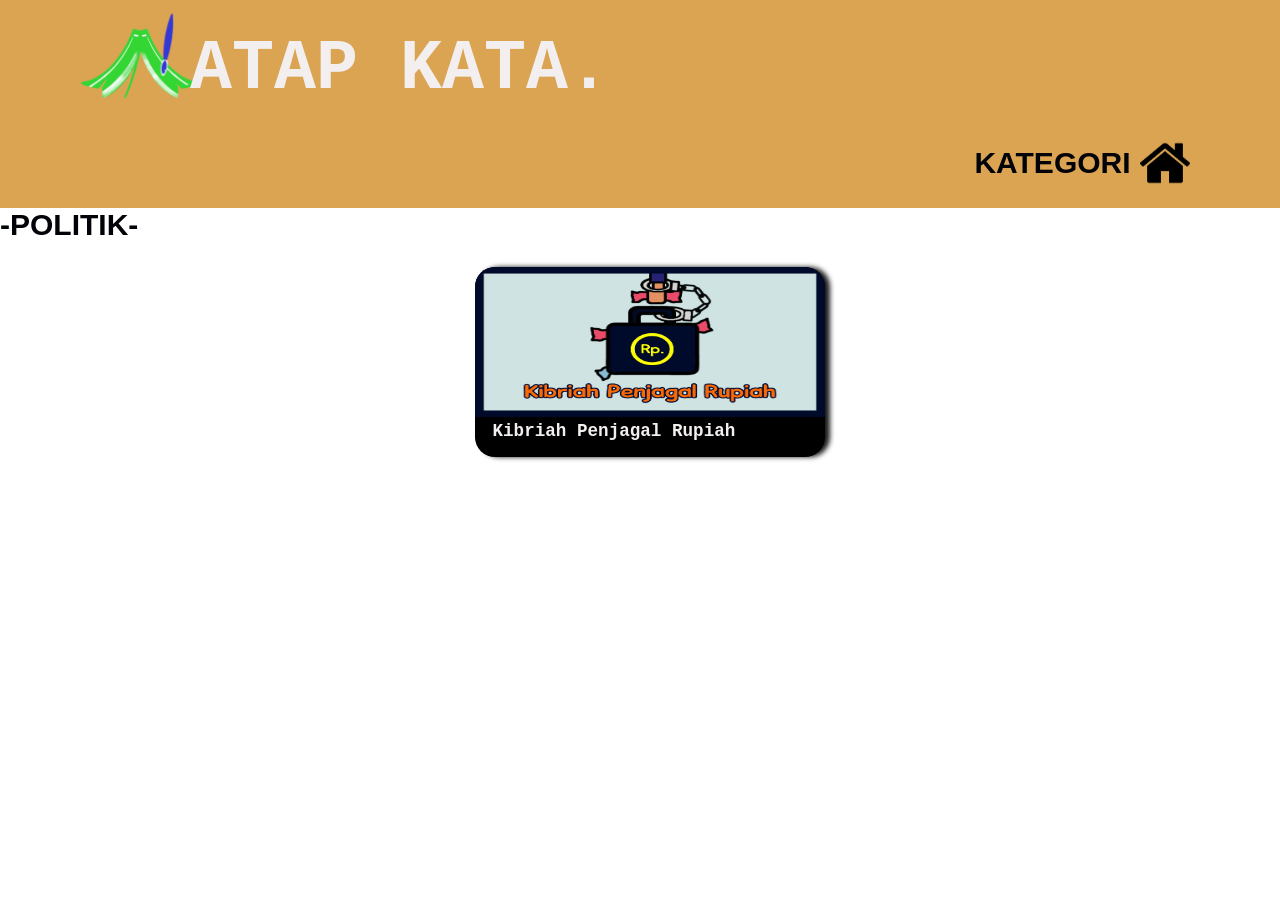
<file: kat-politik.html>
<!DOCTYPE html>
<html lang="en">
    <head>
        <meta charset="UTF-8">
        <meta http-equiv="X-UA-Compatible" content="IE=edge">
        <meta name="viewport" content="width=device-width, initial-scale=1.0">
        <title>ATAP_KATA</title>
        <link rel="stylesheet" href="gya.css">
    </head>
    <nav>
        <div class="wrapper">
            <div class="potobuku">
                <img src="Untitled7_20230505212400.png"/>
            </div>
            <div class="logo"><a href=''>ATAP KATA.</a></div>
            <div class="menu">      
    <ul>
        <p4>KATEGORI</p4>
        <a href="puisi.html" target="_blank">
            <img src="home.png" class="hm"/>
        </a>
    </ul>
            </div>
        </div>
    </nav>   
<body>
    <p4>-POLITIK-</p4>
    <section id="Home">
        <div class="homen">
            <div class="dis">
                <a href="cer3.html" target="_blank">
                    <div class="potpus">
                      <img class="as" src="gam3.jpg"/>
                      <P><a href="cer3.html" class="pusg">Kibriah Penjagal Rupiah</a></P>
                    </div>
                </a>
            </div>
    </div>      
    
</body>
</html>
</file>
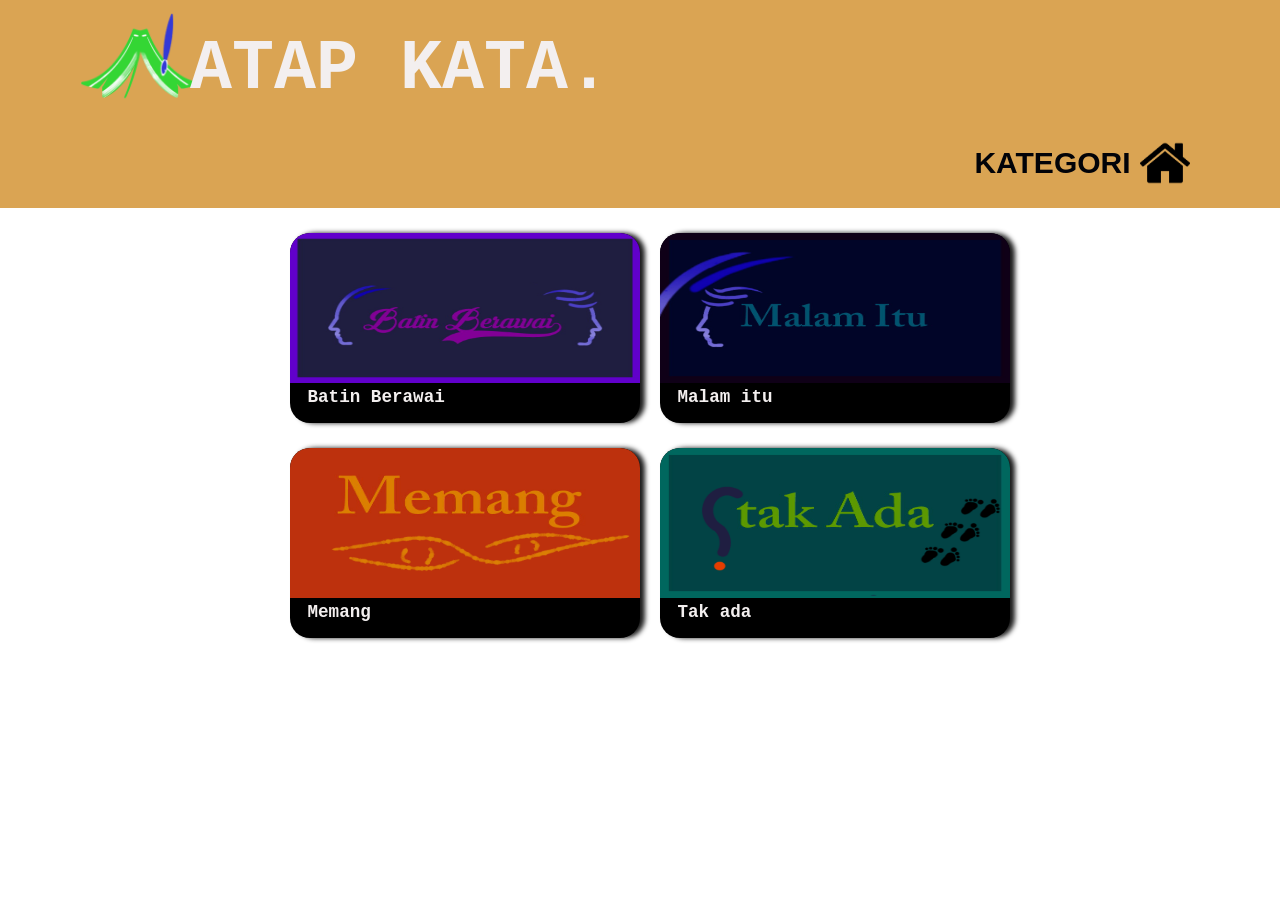
<file: kat-romansa.html>
<!DOCTYPE html>
<html lang="en">
    <head>
        <meta charset="UTF-8">
        <meta http-equiv="X-UA-Compatible" content="IE=edge">
        <meta name="viewport" content="width=device-width, initial-scale=1.0">
        <title>ATAP_KATA</title>
        <link rel="stylesheet" href="gya.css">
    </head>
    <nav>
        <div class="wrapper">
            <div class="potobuku">
                <img src="Untitled7_20230505212400.png"/>
            </div>
            <div class="logo"><a href=''>ATAP KATA.</a></div>
            <div class="menu">      
    <ul>
        <p4>KATEGORI</p4>
        <a href="puisi.html" target="_blank">
            <img src="home.png" class="hm"/>
        </a>
    </ul>
            </div>
        </div>
    </nav>   
<body>
    <section id="Home">
        <div class="homen">
            <div class="dis">
                <a href="cer.html" target="_blank">
                    <div class="potpus">
                      <img class="as" src="gam1.jpg"/>
                      <P><a href="cer.html" class="pusg">Batin Berawai</a></P>
                    </div>
                  </a>
        
                  <a href="cer5.html" target="_blank">
                    <div class="potpus">
                      <img class="as" src="gam4.jpeg"/>
                      <P><a href="cer5.html" class="pusg">Malam itu</a></P>
                    </div>
                </a>
            </div>

            <div class="dis">
                <a href="cer6.html" target="_blank">
                  <div class="potpus">
                    <img class="as" src="gam5.png"/>
                    <P><a href="cer6.html" class="pusg">Memang</a></P>
                  </div>
                </a>
            
                <a href="cer4.html" target="_blank">
                    <div class="potpus">
                      <img class="as" src="gam6.png"/>
                      <P><a href="cer4.html" class="pusg">Tak ada</a></P>
                    </div>
                </a>
            </div>
        </div>
    </div>      
    
</body>
</html>
</file>
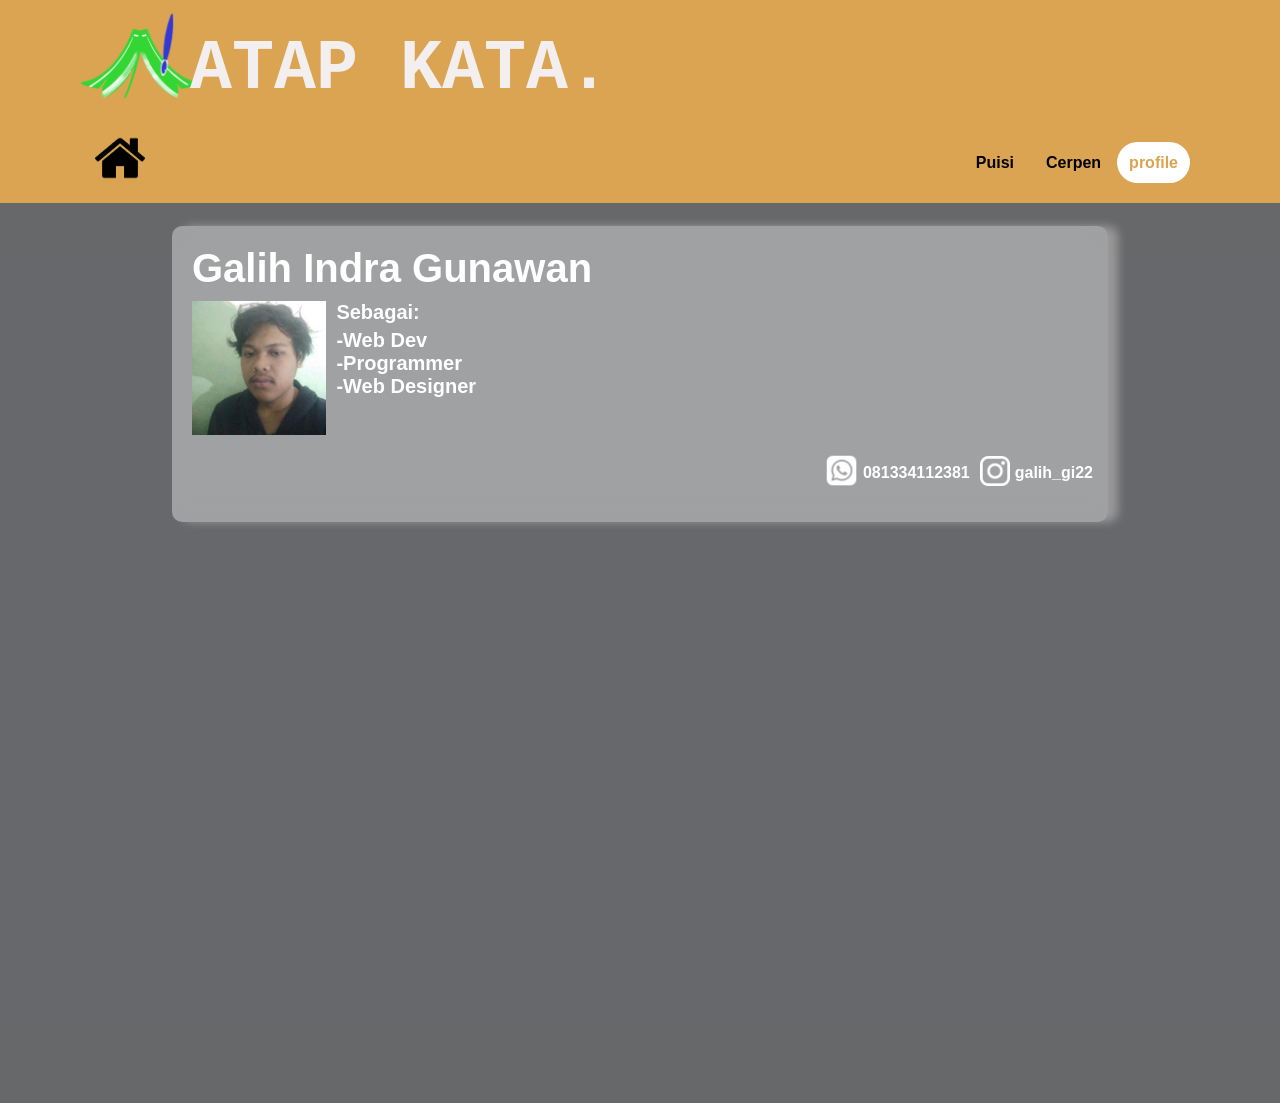
<file: profile.html>
<!DOCTYPE html>
<html lang="en">
<head>
    <meta charset="UTF-8">
    <meta http-equiv="X-UA-Compatible" content="IE=edge">
    <meta name="viewport" content="width=device-width, initial-scale=1.0">
    <title>ATAP_KATA</title>
    <link rel="stylesheet" href="gya.css">
</head>
<nav>
    <div class="wrapper">
        <div class="potobuku">
            <img src="Untitled7_20230505212400.png"/>
        </div>
        <div class="logo"><a href=''>ATAP KATA.</a></div>
        <a href="index.html" target="_blank">
            <img src="home.png" class="hm"/>
        </a>
        <div class="menu">      
<ul>
<li><a href="puisi.html">Puisi</a></menu>
<li><a href="stdcer.html">Cerpen</a></li>
<li><a href="profile.html" class="active">profile</a></li>
</ul>
        </div>
    </div>
</nav>
<body>
    <section id="bung">
        <div class="qq">
            <jen>Galih Indra Gunawan</jen>
            <div class="dd">
                <img src="glh.png" class="pp"/>
                <div class="tt">
                    <div class="ff1">Sebagai:</div>
                    <div class="ff">-Web Dev</div>
                    <div class="ff">-Programmer</div>
                    <div class="ff">-Web Designer</div>
                </div>
            </div>
            <div class="med">
                <img src="logwa.png" class="med2"/>
                <div class="nowwa">081334112381</div>
                <a href="http://www.instagram.com/galih_gi22" target="_blank">
                    <img src="logig.png" class="med3"/>
                </a>
                <a href="http://www.instagram.com/galih_gi22" class="nowa">galih_gi22</a>
            </div>
        </div>
    </section>
</body>
</file>
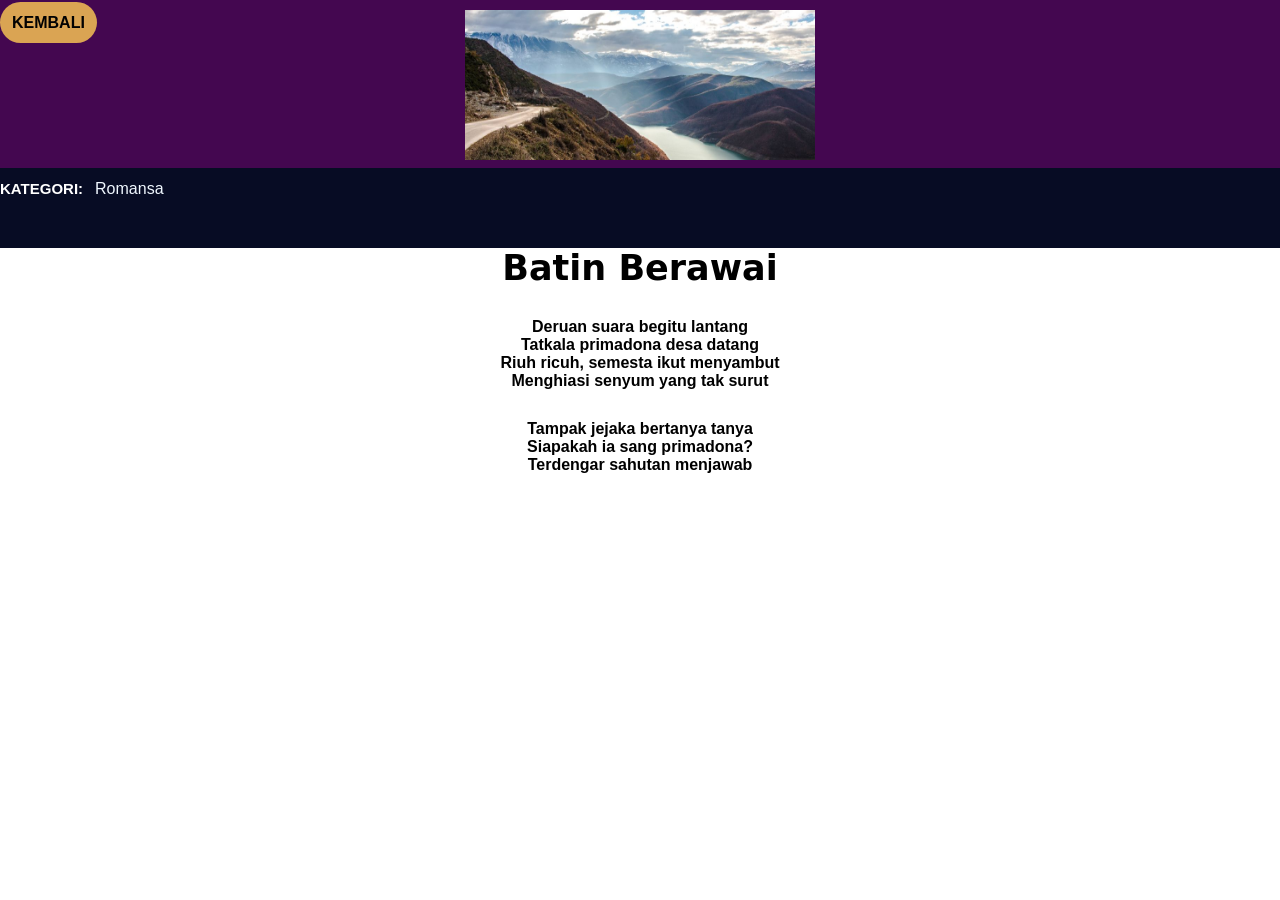
<file: psi.html>
<!DOCTYPE html>
<html lang="en">
<head>
    <meta charset="UTF-8">
    <meta http-equiv="X-UA-Compatible" content="IE=edge">
    <meta name="viewport" content="width=device-width, initial-scale=1.0">
    <title>cer</title>
    <link rel="stylesheet" href="gya.css">
</head>
<div class="pic12">
    <img class="picp" src="img1.jpg"/>
    <p><a href="cerpen.html" class="kem">KEMBALI</a></p>
</div>
<body>
    <div class="nt">
        <div class="tn">
            <div class="ket">
                <p3>KATEGORI: </p3>
                <p><a href="cerpen.html" class="kat">Romansa</a></p>
            </div>
        </div>
        <div class="tul"> 
            <div class="tl"> Batin Berawai </div>
            <div class="ttl">
                <div class="tyl"> Deruan suara begitu lantang </div>
                <div class="tyl"> Tatkala primadona desa datang </div>
                <div class="tyl"> Riuh ricuh, semesta ikut menyambut </div>
                <div class="tyl"> Menghiasi senyum yang tak surut</div>
            </div>
            <div class="ttl2">
                <div class="tyl2"> Tampak jejaka bertanya tanya </div>
                <div class="tyl2"> Siapakah ia sang primadona? </div>
                <div class="tyl2"> Terdengar sahutan menjawab </div>
            </div>
        </div>
    </div>
</body>
</html>
</file>
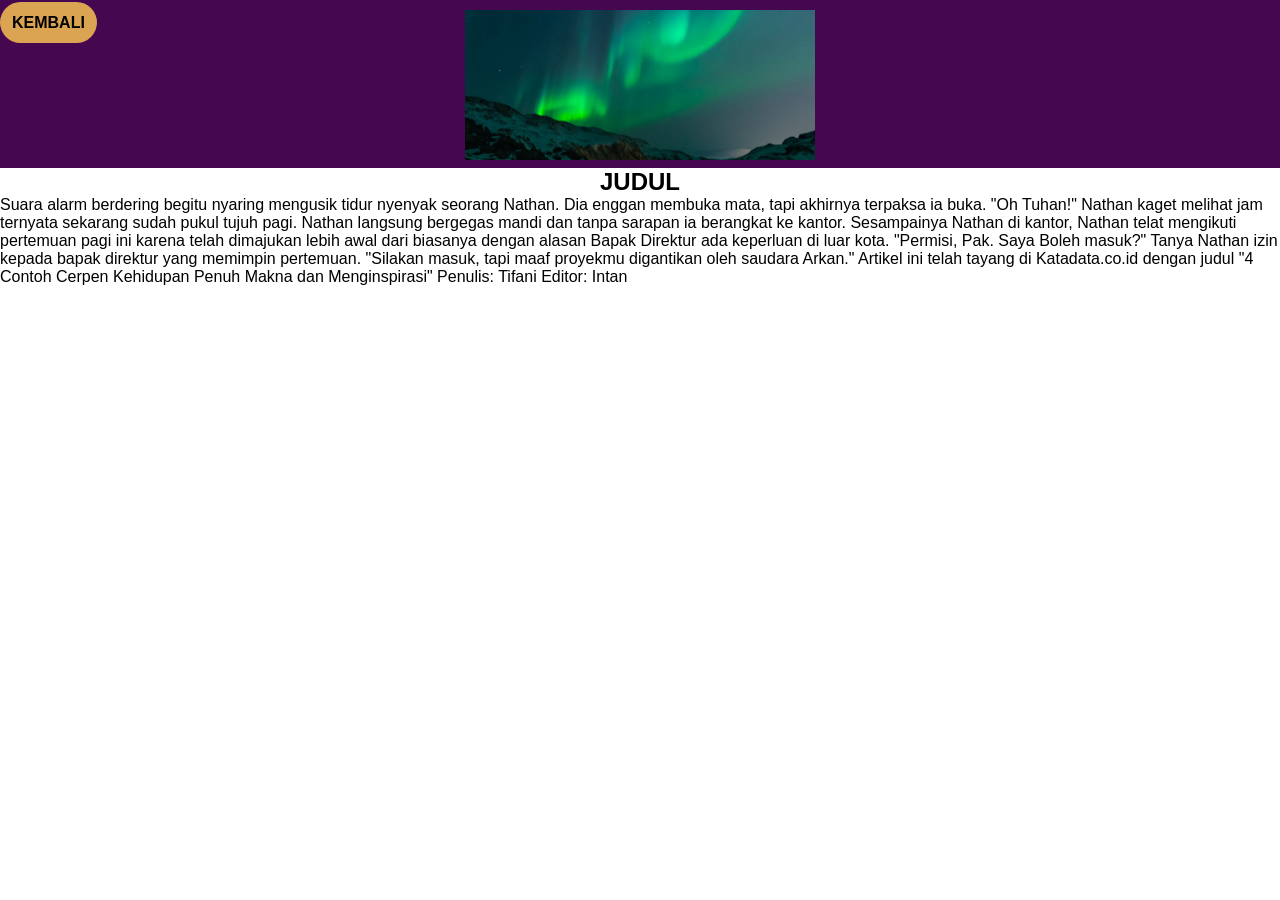
<file: psi2.html>
<!DOCTYPE html>
<html lang="en">
<head>
    <meta charset="UTF-8">
    <meta http-equiv="X-UA-Compatible" content="IE=edge">
    <meta name="viewport" content="width=device-width, initial-scale=1.0">
    <title>cer</title>
    <link rel="stylesheet" href="gya.css">
</head>
<div class="pic12">
    <img class="picp" src="img2.jpg"/>
    <p><a href="cerpen.html" class="kem">KEMBALI</a></p>
</div>
<div class="tul">
    <h2>JUDUL</h2>
    <P1>Suara alarm berdering begitu nyaring mengusik tidur nyenyak seorang Nathan. 
        Dia enggan membuka mata, tapi akhirnya terpaksa ia buka. "Oh Tuhan!" Nathan kaget melihat jam ternyata 
        sekarang sudah pukul tujuh pagi. Nathan langsung bergegas mandi dan tanpa sarapan ia berangkat ke kantor. 
        Sesampainya Nathan di kantor, Nathan telat mengikuti pertemuan pagi ini karena telah dimajukan lebih awal dari
        biasanya dengan alasan Bapak Direktur ada keperluan di luar kota. "Permisi, Pak. Saya Boleh masuk?" Tanya 
        Nathan izin kepada bapak direktur yang memimpin pertemuan. "Silakan masuk, tapi maaf proyekmu digantikan 
        oleh saudara Arkan."
        Artikel ini telah tayang di Katadata.co.id dengan judul "4 Contoh Cerpen Kehidupan Penuh Makna dan Menginspirasi" 
        Penulis: Tifani
        Editor: Intan</P1>
</div>
<body>
    
</body>
</html>
</file>
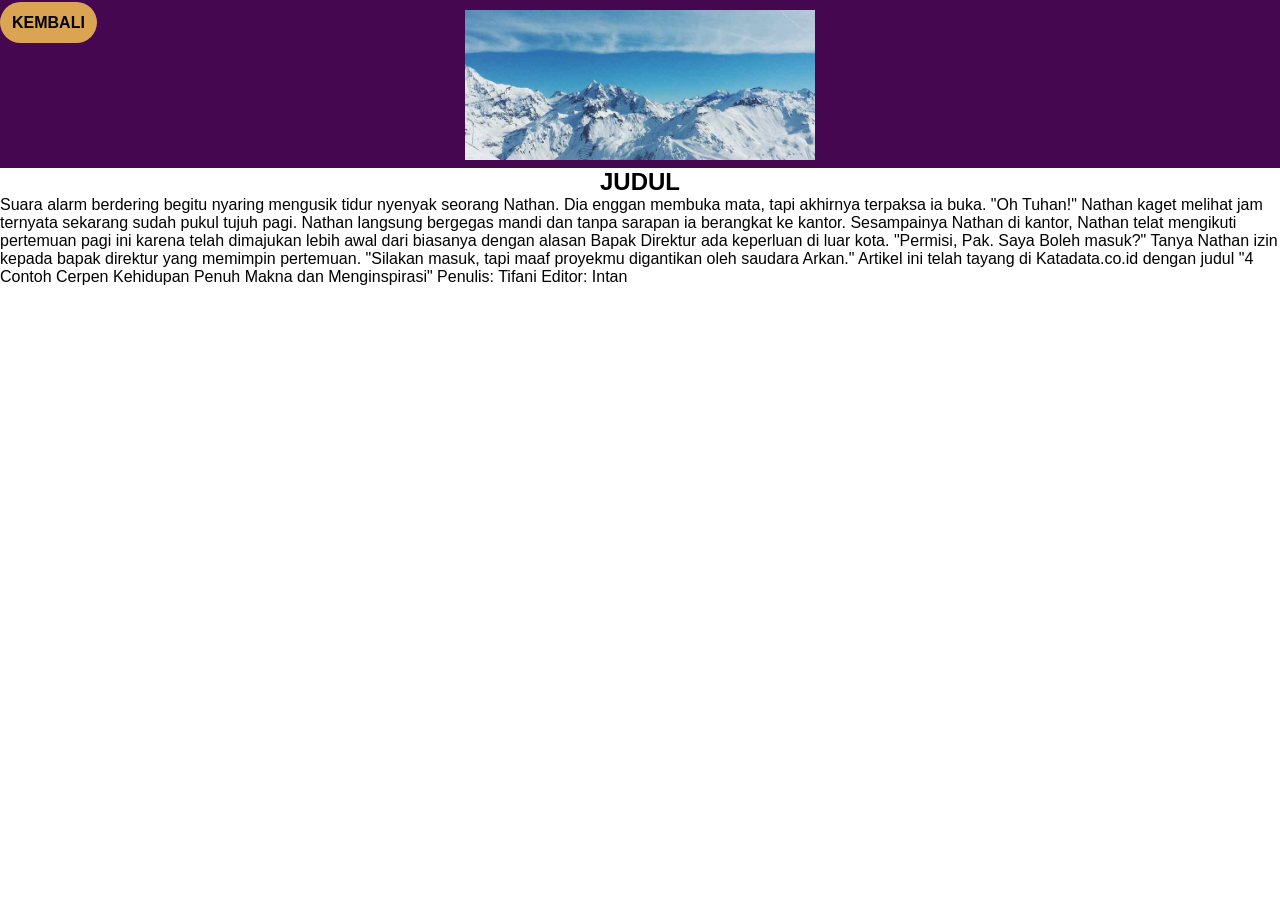
<file: psi3.html>
<!DOCTYPE html>
<html lang="en">
<head>
    <meta charset="UTF-8">
    <meta http-equiv="X-UA-Compatible" content="IE=edge">
    <meta name="viewport" content="width=device-width, initial-scale=1.0">
    <title>cer</title>
    <link rel="stylesheet" href="gya.css">
</head>
<div class="pic12">
    <img class="picp" src="img3.jpg"/>
    <p><a href="cerpen.html" class="kem">KEMBALI</a></p>
</div>
<div class="tul">
    <h2>JUDUL</h2>
    <P1>Suara alarm berdering begitu nyaring mengusik tidur nyenyak seorang Nathan. 
        Dia enggan membuka mata, tapi akhirnya terpaksa ia buka. "Oh Tuhan!" Nathan kaget melihat jam ternyata 
        sekarang sudah pukul tujuh pagi. Nathan langsung bergegas mandi dan tanpa sarapan ia berangkat ke kantor. 
        Sesampainya Nathan di kantor, Nathan telat mengikuti pertemuan pagi ini karena telah dimajukan lebih awal dari
        biasanya dengan alasan Bapak Direktur ada keperluan di luar kota. "Permisi, Pak. Saya Boleh masuk?" Tanya 
        Nathan izin kepada bapak direktur yang memimpin pertemuan. "Silakan masuk, tapi maaf proyekmu digantikan 
        oleh saudara Arkan."
        Artikel ini telah tayang di Katadata.co.id dengan judul "4 Contoh Cerpen Kehidupan Penuh Makna dan Menginspirasi" 
        Penulis: Tifani
        Editor: Intan</P1>
</div>
<body>
    
</body>
</html>
</file>
<file: gya.css>
* {
    text-decoration: none;
    margin: 0px;
    padding: 0px;
}

body {
    margin: 0px;
    padding: 0px;
    font-family: 'open Sans',sans-serif;
    min-height: 100%;
    position: relative;
    padding-bottom: 1rem;
    box-sizing: inherit;
}

html {
  height: 100%;
  box-sizing: border-box;
}

.wrapper {
width: 1100px;
margin: auto;
position: relative;
}

.slideshow-container {
  max-width: 1000px;
  position: relative;
  margin: auto;
}

img {
  max-width: 100%;
  max-height: 100%;
}

.tl {
  text-align: center;
  font-weight: bold;
  font-family: system-ui, -apple-system, BlinkMacSystemFont, 'Segoe UI', Roboto, Oxygen, Ubuntu, Cantarell, 'Open Sans', 'Helvetica Neue', sans-serif;
  font-size: 35px;
}

.ttl,
.ttl2,
.ttl3,
.ttl4 {
  text-align: center;
  font-weight: 600;
  margin-top: 30px;
}

.tn {
  background: #070c24;
  display: flex;
}

 p4 {
  font-weight: bold;
  font-size: larger;
  color: #020308;
  font-size: 30px;
}

#isi {
  display: flex;
}

auth1 {
  display: flex;
  margin-top: auto;
  margin-bottom: auto;
  margin-top: 5px;
  margin-left: 20px;
  margin-right: 20px;
}

auth {
display: flex;
justify-content: right;
margin-left: auto;
position: relative;
}

.bawah {
  color: #d6d3ff;
  font-weight: bolder;
  background: #484c5e;
  position: absolute;
  right: 0;
  left: 0;
  bottom: 0;
}

.bawahin {
color: #d6d3ff;
font-weight: bolder;
background: #353847;
text-align: center;
margin-bottom: -16px;
}

.bawah1 {
  color: #d6d3ff;
  font-weight: bolder;
  background: #353847;
  text-align: center;
  margin-top: 25px;
  margin-bottom: -16px;
}

.ket {
  margin-bottom: 50px;
  display: flex;
  margin-top: 12px;
}

.kat {
  color: aliceblue;
  margin-left: 12px;
}

.kat:hover {
  background: #FFFFFF;
  color: #020308;
  transition: 0.2s;
  font-weight: bold;
 border-radius: 50px;
 padding: 5px;
}
 p3 {
  color: rgb(255, 255, 255);
  font-size: 15px;
  font-weight: bold;
}
.potobuku {
  width: 130px;
  height: 130px;
  position: relative;
  top: -15px;
  left: -10px;
  margin-bottom: -100px;
}

.gem {
  display: grid;
  background-color: rgb(48, 51, 59);
  color: #d6d3ff;
  justify-content: center;
  text-align: center;
  font-size: 30px;
  font-weight: bold;
}

.ri {
  overflow: hidden;
  background-color: rgb(2, 2, 3);
  position: relative;
}

.ri #myLinks {
  display: none;
}

.ri a {
  color: white;
  padding: 14px 16px;
  text-decoration: none;
  font-size: 17px;
  display: block;
}

.ka {
  display: flex;
}

.ri a.icon {
  display: block;
  position: relative;
  margin-left: 1px;
  bottom: 1px;
}

.ri a:hover {
  background-color: rgb(40, 37, 80);
}

.si .gar {
  width: 25px;
  height: 3px;
  background: #d8d6eb;
  margin: 4px 0;
}

h1 {
  color: #d8d6eb;
  font-size: 25px;
  font-weight: bold;
  position: relative;
  top: 11px;
}

#brnd {
  background: #16171ba6;
  background-attachment: fixed;
  background-size: cover;
  height: 100vh;
  background-position: center;
  justify-content: center;
  align-items: center;
}

.nd {
  background: rgba(255, 255, 255, 0.1);
  width: 700px;
  border-radius: 10px;
  backdrop-filter: blur(10px);
  padding: 20px;
  box-shadow: 10px 0 10px 0px rgba(228, 220, 220, 0.411);
  margin-right: auto;
  margin-left: auto;
  position: relative;
  top: 23px;
}

.ps {
  text-align: center;
  font-weight: bold;
  font-family: system-ui, -apple-system, BlinkMacSystemFont, 'Segoe UI', Roboto, Oxygen, Ubuntu, Cantarell, 'Open Sans', 'Helvetica Neue', sans-serif;
  font-size: 35px;
  background: #f16f23;
  border-radius: 10px;
  width: 300px;
}

aside {
  background: #030303;
  width: 25%;
  height: 53vh;
  margin-top: 5px;
  margin-left: 10px;
  border-radius: 10px;
}

.ps:hover {
  transform: scale(1.1);
  transition: 0.2s;
}

.sp {
  align-items: center;
  display: flex;
  justify-content: center;
}

.wt {
  color: #efeef5;
  position: relative;
  bottom: 7px;
}
 
arti {
  text-align: center;
  width: 500px;
  margin-right:auto ;
  margin-left: auto;
  color: #eeedf8;
  display: grid;
  margin-top: 20px;
  margin-bottom: 20px;
}

pis {
  font-weight: bold;
}

.hanpen {
  position: relative;
  top: 7px;
}

.slideshow-drnd {
  position: relative;
  margin: auto;
  width: 600px;
}

.hm {
  width: 50px;
  height: 50px;
  margin-bottom: -15px;
  margin-left: 5px;
}

#watsid {
  margin-right: auto;
  margin-left: auto;
  height: 78%;
  overflow-y: scroll;
}

#slw {
  background: #090a47;
}

#slw2 {
  background: #440750;
}

.pog {
 height: 400.7px;
 width: 300px;
 border-bottom-left-radius: 5px;
}

.mySlides {
  display: none;
  width: 1000px;
  height: 350px;
}

.pic1 {
  background: scroll;
  background-color: #10126e;
}

.pic12 {
  background: scroll;
  background-color: #440750;
}

.picp {
  position: relative;
  top: 10px;
  display: block;
  margin-left: auto;
  margin-right: auto;
  width: 350px;
  height: 150px;
}
.kem {
  background: rgb(218, 164, 83);
   color: rgb(2, 2, 2);
   padding: 12px; 
   font-weight: bold;
   border-radius: 50px;
   position: relative;
   bottom: 136px;
}

.homen {
  display: grid;
  justify-content: center;
}

.dis {
  display: flex;
  justify-content: center;
  margin-top: 25px;
}

.potpus:hover {
  transform: scale(1.1);
  transition: 0.2s;
}

.potpus {
  background: local;
  background-color: black;
  width: 350px;
  height: 190px;
  margin-left: 20px;
  box-shadow: 5px 0 5px 0px rgb(27, 27, 27);
  border-radius: 20px;

}

.pusg {
  font-weight: bold;
  font-family: 'Courier New', Courier, monospace;
  color: rgb(243, 239, 239);
  font-size: 110%;
  margin-left: 5%;
}

.pusgq {
  font-weight: bold;
  font-family: 'Courier New', Courier, monospace;
  color: rgb(243, 239, 239);
  font-size: 110%;
  margin-left: 10px;
  margin-top: auto;
  margin-bottom: auto;
}

.as {
  width: 350px;
  height: 150px;
  border-top-left-radius: 20px;
  border-top-right-radius: 20px;
}

.asd {
  width: 100%;
  height: 80%;
  border-top-left-radius: 10px;
  border-top-right-radius: 10px;
}

.potsid {
  background: local;
  background-color: rgb(50, 48, 63);
  width: 90%;
  height: 50%;
  margin-left: auto;
  margin-right: auto;
  border-radius: 10px;
  margin-bottom: 10%;
}

.lainnya {
  color: rgb(248, 246, 246);
  font-size: 20px;
  margin-top: 10px;
  font-weight: bold;
  margin-bottom: 30px;
}

.sa {
  border-top-left-radius: 10px;
  border-top-right-radius: 10px;
}

.prev,
.next {
  cursor: pointer;
  position: absolute;
  top: 50%;
  width: auto;
  margin-top: -22px;
  padding: 16px;
  color: #f15112;
  font-weight: bold;
  font-size: 18px;
  transition: 0.6s ease;
  border-radius: 0 3px 3px 0;
  user-select: none;
  font-size: 50px;
}

.next {
  right: 0;
  border-radius: 3px 0 0 3px;
}

.prev:hover,
.next:hover {
  background-color: rgba(0,0,0,0.8);
}

.dot {
  cursor: pointer;
  height: 15px;
  width: 15px;
  margin: 0 2px;
  background-color: rgb(252, 252, 252);
  border-radius: 50%;
  display: inline-block;
  transition: background-color 0.6s ease;
  margin-top: 10px;
}

.dotbrnd {
  cursor: pointer;
  height: 7px;
  width: 7px;
  margin: 0 2px;
  background-color: rgb(252, 252, 252);
  border-radius: 50%;
  display: inline-block;
  transition: background-color 0.6s ease;
  margin-top: 10px;
}

.hmd {
  color: rgb(218, 164, 83);
    background: #FFFFFF;
    width: 50px;
    height: 50px;
    margin-bottom: -15px;
    margin-left: 5px;
    padding: 3px;
    border-radius: 10px;
}

 p2 {
  color: rgb(248, 246, 246);
  font-size: 30px;
  margin-right: auto;
  margin-left: auto;
  font-weight: bold;
  margin-left: 90px;
 }

 cat {
  color: rgb(248, 246, 246);
  font-size: 30px;
  margin-right: auto;
  margin-left: auto;
  font-weight: bold;
  margin-left: 90px;
  position: relative;
  top: -27px;
 }

.active, .dot:hover {
  background-color: #da4308;
}

.fade {
  animation-name: fade;
  animation-duration: 1.5s;
}

@keyframes fade {
  from {opacity: .4}
  to {opacity: 1}
}

.logo a {
    font-size: 70px;
    font-weight: bold;
    font-family: 'Courier New', Courier, monospace;
    color: rgb(243, 239, 239);
    position: relative;
    left: 100px;
}

.menu {
    float: right;
}

nav {
    width: 100%;
    margin: auto;
    display: flex;
    line-height: 80px;
    position: sticky;
    position: -webkit-sticky;
    top: 0;
    background: rgb(218, 164, 83);
    z-index: 1;
}

nav ul {
    list-style-type: none;
    margin: 0;
    padding: 0;
    overflow: hidden;
}
nav ul li {
   float: left;
}

nav ul li a {
    color: rgb(2, 2, 2);
    font-weight: bold;
    text-align: center;
    padding: 0px 16px 0px 16px;
    text-decoration: none;
    border-radius: 50px;
    transition: 0.2s;
}

nav ul li a:hover {
    color: #FFFFFF;
    transition: 0.3s;
}

nav ul li a.active {
    color: rgb(218, 164, 83);
    background: #FFFFFF;
    padding: 12px;
}

header {
    width: 100%;
    margin: auto;
    position: sticky;
    position: -webkit-sticky;
    top: 0;
}

article {
    margin-right: auto;
    margin-left: auto;
    width: 100%;
    max-width: 800px;
    height: 53vh;
    overflow-y: scroll;
    margin-top: 5px;
}



h2 {
    text-align: center;
}
.Kolom {
    margin-top: -200px;
    margin-left: 80px;
    font-weight: bold;
    padding: 100px;
    
}

a.Tbl-inst {
    background: rgb(252, 105, 37);
    border-radius: 50px;
    padding: 12px;
    color: #FFFFFF;
    cursor: pointer;
    font-weight: bold;
}

a.Tbl-inst:hover {
background: darkblue;
}
.Tbl-inst {
    padding: 20px;
}

.dat {
  font-size: larger;
}

#data {
  display: flex;
}

.nowa {
  font-weight: bold;
  font-size: 100%;
  color: #ffffff;
  position: relative;
  margin-top: 25px;
  left: 5px;
}

.nowwa {
  font-weight: bold;
  font-size: 100%;
  color: #ffffff;
  position: relative;
  margin-top: 25px;
  right: 10px;
}

.pp {
  width: 15%;
  height: 15%;
  min-width: 90px;
  min-height: 90px;
}

jen {
  font-weight: bolder;
  font-size: 40px;
  color: #ffffff;
}

.tt {
  display: inline;
  margin-left: 10px;
  color: #FFFFFF;
  position: fixed;
}

.med13 {
  height: 30px;
  width: 30px;
  margin-top: 17px;
  position: relative;
}

.med12 {
  height: 63px;
  width: 63px;
  position: relative;
}

.med10 {
  display: flex;
  justify-content: center;
}

.med20 {
  height: 30px;
  width: 30px;
  margin-left: 5px;
}

.med3 {
  height: 30px;
  width: 30px;
  margin-top: 17px;
  position: relative;
}

.med2 {
  height: 63px;
  width: 63px;
  position: relative;
}

.med {
  display: flex;
  justify-content: right;
}

.dd {
  display: flexbox;
  margin-top: 10px;
}

.ff1 {
  margin-bottom: 5px;
  font-weight: bolder;
  font-size: 20px;
}

.ff {
  font-weight: bold;
  font-size: 20px;
}

.qq {
  background: rgba(255, 255, 255, 0.377);
  width: 70%;
  border-radius: 10px;
  backdrop-filter: blur(10px);
  padding: 20px;
  box-shadow: 10px 0 10px 0px rgba(228, 220, 220, 0.411);
  margin-right: auto;
  margin-left: auto;
  position: relative;
  top: 23px;
}

#bung {
  background: #16171ba6;
  background-attachment: fixed;
  background-size: cover;
  height: 100vh;
  background-position: center;
  align-items: center;
}

@media screen and (max-width: 720px) {

  .ps {
    text-align: center;
    font-weight: bold;
    font-family: system-ui, -apple-system, BlinkMacSystemFont, 'Segoe UI', Roboto, Oxygen, Ubuntu, Cantarell, 'Open Sans', 'Helvetica Neue', sans-serif;
    font-size: 25px;
    background: #f16f23;
    border-radius: 10px;
    width: 200px;

  }

  .cerpen {
    font-size: 10px;
  }

  .tl {
    text-align: center;
    font-weight: bold;
    font-family: system-ui, -apple-system, BlinkMacSystemFont, 'Segoe UI', Roboto, Oxygen, Ubuntu, Cantarell, 'Open Sans', 'Helvetica Neue', sans-serif;
    font-size: 25px;
  }

  .ttl,
.ttl2,
.ttl3,
.ttl4 {
  text-align: center;
  font-weight: 600;
  margin-top: 10px;
}

  .hanpen {
    position: relative;
    top: 7px;
    width: 40px;
    height: 40px;
  }
  
  .potobuku {
    width: 80px;
    height: 80px;
    position: relative;
    top: -15px;
    margin-left: 17px;
    margin-bottom: -100px;
  }

  .hmd {
    color: rgb(218, 164, 83);
      background: #FFFFFF;
      width: 35px;
      height: 35px;
      margin-bottom: -15px;
      margin-left: 5px;
      padding: 3px;
      border-radius: 10px;
  }

    .logo a {
    font-size: 27px;
    font-weight: bold;
    font-family: 'Courier New', Courier, monospace;
    color: rgb(255, 255, 255);
    position: relative;
    left: 100px;
    top: 10px;
    }

    nav ul li a {
      color: rgb(2, 2, 2);
      font-weight: bold;
      text-align: center;
      padding: 0px 10px 0px 10px;
      text-decoration: none;
      border-radius: 50px;
      transition: 0.2s;
      font-size: small;
  }

    .mySlides {
      display: none;
      width: 350px;
      height: 150px;
      margin-left: auto;
      margin-right: auto;
    }

    .prev,
    .next {
    cursor: pointer;
    position: absolute;
    top: 50%;
    width: auto;
    margin-top: -22px;
    padding: 16px;
    color: rgb(255, 166, 0);
    font-weight: bold;
    font-size: 18px;
    transition: 0.6s ease;
    border-radius: 0 3px 3px 0;
    user-select: none;
    font-size: 25px;
  }

  .homen {
  display: grid;
  justify-content: center;
  margin-top: 25px;
  }

.potpus {
  width: 260px;
  height: 140px;
  margin-top: 15px;
}
.as {
  width: 260px;
  height: 100px;
}

p2 {
  color: rgb(248, 246, 246);
  font-size: 30px;
  margin-right: auto;
  margin-left: auto;
  font-weight: bold;
  margin-left: auto;
 }

 
}

@media screen and (max-width: 734px) {
  
  .tt {
    display: inline;
    color: #FFFFFF;
    position: fixed;
  }

  .med {
    position: relative;
    display: flex;
    margin-left: auto;
    margin-top: auto;
    margin-bottom: auto;
  }

  .dis {
    display: grid;
    justify-content: center;
    margin-top: 5px;
  }

  .asd {
    width: 100%;
    height: 80%;
    border-top-left-radius: 10px;
    border-top-right-radius: 10px;
  }
  
  .potsid {
    background: local;
    background-color: rgb(50, 48, 63);
    width: 90%;
    height: 30%;
    margin-left: auto;
    margin-right: auto;
    border-radius: 10px;
  }

  .nd {
    background: rgba(255, 255, 255, 0.1);
    width: 300px;
    border-radius: 10px;
    backdrop-filter: blur(10px);
    padding: 20px;
    box-shadow: 5px 0 5px 0px rgba(228, 220, 220, 0.411);
  }

  .lainnya {
    color: rgb(248, 246, 246);
    font-size: 17px;
    margin-top: 10px;
    font-weight: bold;
    margin-bottom: 30px;
    margin-left: 5px;
  }

  aside {
    background: #030303;
    width: 80%;
    height: 38vh;
    margin-top: 7px;
    border-radius: 10px;
    margin-left: 5px;
  }

  #watsid {
    margin-right: auto;
    margin-left: auto;
    height: 68%;
    overflow-y: scroll;
  }

  article {
    margin-right: auto;
    margin-left: auto;
    width: 100%;
    max-width: 800px;
    height: 38vh;
    overflow-y: scroll;
}

  cat {
    color: rgb(248, 246, 246);
    font-size: 15px;
    font-weight: bold;
    margin-left: auto;
    position: relative;
    top: -20px;
    left: 5px;
   }

   .dotbrnd {
    cursor: pointer;
    height: 7.5px;
    width: 7.5px;
    margin: 0 2px;
    background-color: rgb(252, 252, 252);
    border-radius: 50%;
    display: inline-block;
    transition: background-color 0.6s ease;
    margin-top: 10px;
  }

  arti {
    text-align: center;
    width: 300px;
    margin-right:auto ;
    margin-left: auto;
    color: #eeedf8;
    display: grid;
    margin-top: 20px;
    margin-bottom: 20px;
  }
  
  pis {
    font-weight: bold;
  }

  jen {
    font-weight: bolder;
    font-size: 25px;
    color: #ffffff;
  }

  .ff1 {
    margin-bottom: 5px;
    font-weight: bolder;
    font-size: 15px;
  }
  
  .ff {
    font-weight: bold;
    font-size: 15px;
  }

}
</file>
